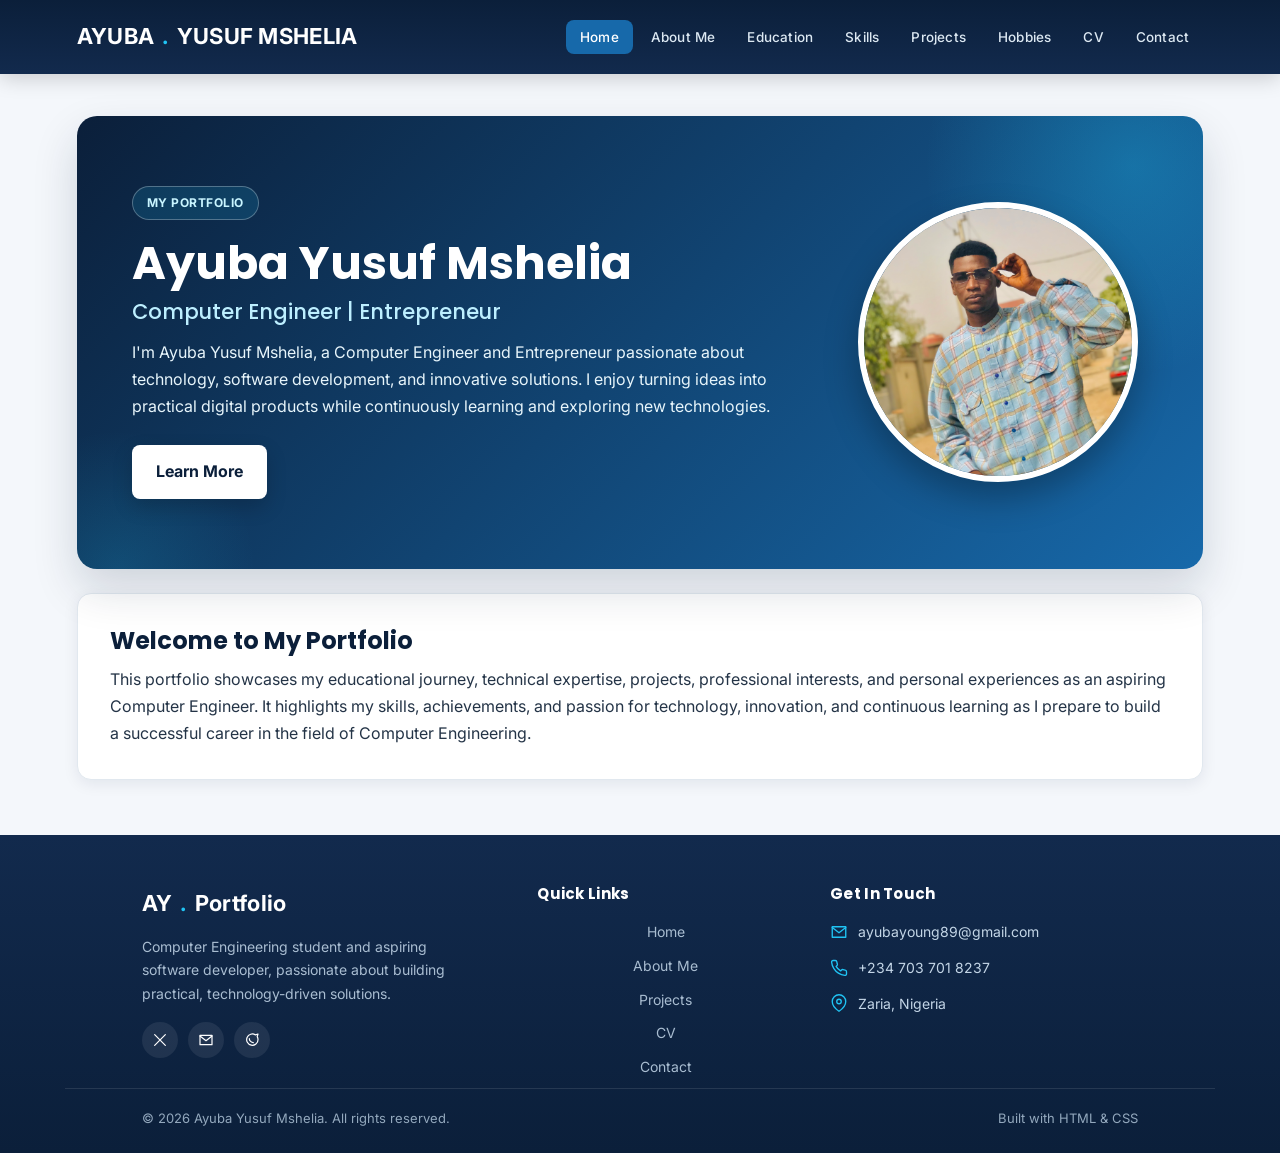
<file: index.html>
<!DOCTYPE html>
<html lang="en">
<head>
    <meta charset="UTF-8">
    <meta name="viewport" content="width=device-width, initial-scale=1.0">
    <meta name="description" content="Personal portfolio of Ayuba Yusuf Mshelia, future Computer Engineer.">
    <title>Home | Ayuba Yusuf Mshelia</title>

    <link rel="preconnect" href="https://fonts.googleapis.com">
    <link rel="preconnect" href="https://fonts.gstatic.com" crossorigin>
    <link href="https://fonts.googleapis.com/css2?family=Inter:wght@400;500;600;700&family=Poppins:wght@600;700&display=swap" rel="stylesheet">

    <link rel="stylesheet" href="assets/css/style.css">

    <script type="application/ld+json">
    {
        "@context": "https://schema.org",
        "@type": "Person",
        "name": "Ayuba Yusuf Mshelia",
        "jobTitle": "Future Computer Engineer"
    }
    </script>
</head>
<body>

    <a class="skip-link" href="#main-content">Skip to content</a>

    <!-- Navigation Bar -->
    <header>
        <nav>
            <div class="logo">AYUBA<span>.</span> YUSUF MSHELIA</div>

            <button class="nav-toggle" aria-label="Toggle navigation menu" aria-expanded="false" aria-controls="primary-navigation">
                <span class="bar"></span>
                <span class="bar"></span>
                <span class="bar"></span>
            </button>

            <ul class="nav-links" id="primary-navigation">
                    <li><a href="index.html" class="active" aria-current="page">Home</a></li>
                    <li><a href="about.html">About Me</a></li>
                    <li><a href="education.html">Education</a></li>
                    <li><a href="skills.html">Skills</a></li>
                    <li><a href="projects.html">Projects</a></li>
                    <li><a href="hobbies.html">Hobbies</a></li>
                    <li><a href="cv.html">CV</a></li>
                    <li><a href="contact.html">Contact</a></li>
            </ul>
        </nav>
    </header>

    <main id="main-content">

        <section class="hero">
            <div class="hero-content">
                <div class="hero-text">
                    <span class="badge">MY PORTFOLIO</span>
                    <h1>Ayuba Yusuf Mshelia</h1>
                    <h2>Computer Engineer | Entrepreneur</h2>
                    <p>I'm Ayuba Yusuf Mshelia, a Computer Engineer and Entrepreneur passionate about
                       technology, software development, and innovative solutions. I enjoy turning ideas
                       into practical digital products while continuously learning and exploring new
                       technologies.</p>
                    <a class="btn" href="about.html">Learn More</a>
                </div>
                <div class="hero-image">
                    <img src="assets/images/ay.jpeg" alt="Ayuba Yusuf Mshelia">
                </div>
            </div>
        </section>

        <section class="section">
            <h2>Welcome to My Portfolio</h2>
            <p>This portfolio showcases my educational journey, technical expertise, projects,
               professional interests, and personal experiences as an aspiring Computer Engineer.
               It highlights my skills, achievements, and passion for technology, innovation, and
               continuous learning as I prepare to build a successful career in the field of
               Computer Engineering.</p>
        </section>

    </main>

    <!-- Footer -->
    <footer>
        <div class="footer-inner">

            <div class="footer-brand">
                <div class="logo">AY<span>.</span> Portfolio</div>
                <p>Computer Engineering student and aspiring software developer, passionate about
                   building practical, technology-driven solutions.</p>

                <div class="footer-social">
                    <a href="https://twitter.com/Max__eth" target="_blank" rel="noopener" aria-label="X (Twitter)">
                        <svg viewBox="0 0 24 24" fill="none" stroke-width="1.8" stroke-linecap="round" stroke-linejoin="round"><path d="M4 4l16 16M20 4L4 20"/></svg>
                    </a>
                    <a href="mailto:ayubayoung89@gmail.com" aria-label="Email">
                        <svg viewBox="0 0 24 24" fill="none" stroke-width="1.8" stroke-linecap="round" stroke-linejoin="round"><path d="M3 5h18v14H3z"/><path d="M3 6l9 7 9-7"/></svg>
                    </a>
                    <a href="https://wa.me/2347037018237" target="_blank" rel="noopener" aria-label="WhatsApp">
                        <svg viewBox="0 0 24 24" fill="none" stroke-width="1.8" stroke-linecap="round" stroke-linejoin="round"><path d="M21 11.5a8.5 8.5 0 1 1-3.8-7.1L21 3l-1.2 3.9a8.46 8.46 0 0 1 1.2 4.6z"/><path d="M8 10c0 3 3 6 6 6"/></svg>
                    </a>
                </div>
            </div>

            <div class="footer-col">
                <h3>Quick Links</h3>
                <nav class="footer-links" aria-label="Footer">
                    <a href="index.html">Home</a>
                    <a href="about.html">About Me</a>
                    <a href="projects.html">Projects</a>
                    <a href="cv.html">CV</a>
                    <a href="contact.html">Contact</a>
                </nav>
            </div>

            <div class="footer-col">
                <h3>Get In Touch</h3>
                <ul class="footer-contact">
                    <li>
                        <svg viewBox="0 0 24 24" fill="none" stroke-width="1.8" stroke-linecap="round" stroke-linejoin="round"><path d="M3 5h18v14H3z"/><path d="M3 6l9 7 9-7"/></svg>
                        <a href="mailto:ayubayoung89@gmail.com">ayubayoung89@gmail.com</a>
                    </li>
                    <li>
                        <svg viewBox="0 0 24 24" fill="none" stroke-width="1.8" stroke-linecap="round" stroke-linejoin="round"><path d="M22 16.92v3a2 2 0 0 1-2.18 2 19.79 19.79 0 0 1-8.63-3.07 19.5 19.5 0 0 1-6-6 19.79 19.79 0 0 1-3.07-8.67A2 2 0 0 1 4.11 2h3a2 2 0 0 1 2 1.72c.13.96.36 1.9.7 2.81a2 2 0 0 1-.45 2.11L8.09 9.91a16 16 0 0 0 6 6l1.27-1.27a2 2 0 0 1 2.11-.45c.91.34 1.85.57 2.81.7A2 2 0 0 1 22 16.92z"/></svg>
                        <a href="tel:+2347037018237">+234 703 701 8237</a>
                    </li>
                    <li>
                        <svg viewBox="0 0 24 24" fill="none" stroke-width="1.8" stroke-linecap="round" stroke-linejoin="round"><path d="M21 10c0 7-9 13-9 13s-9-6-9-13a9 9 0 0 1 18 0z"/><circle cx="12" cy="10" r="3"/></svg>
                        <span>Zaria, Nigeria</span>
                    </li>
                </ul>
            </div>

        </div>

        <div class="footer-bottom">
            <p>&copy; 2026 Ayuba Yusuf Mshelia. All rights reserved.</p>
            <p>Built with HTML &amp; CSS</p>
        </div>
    </footer>

    <script src="assets/js/main.js"></script>
</body>
</html>
</file>
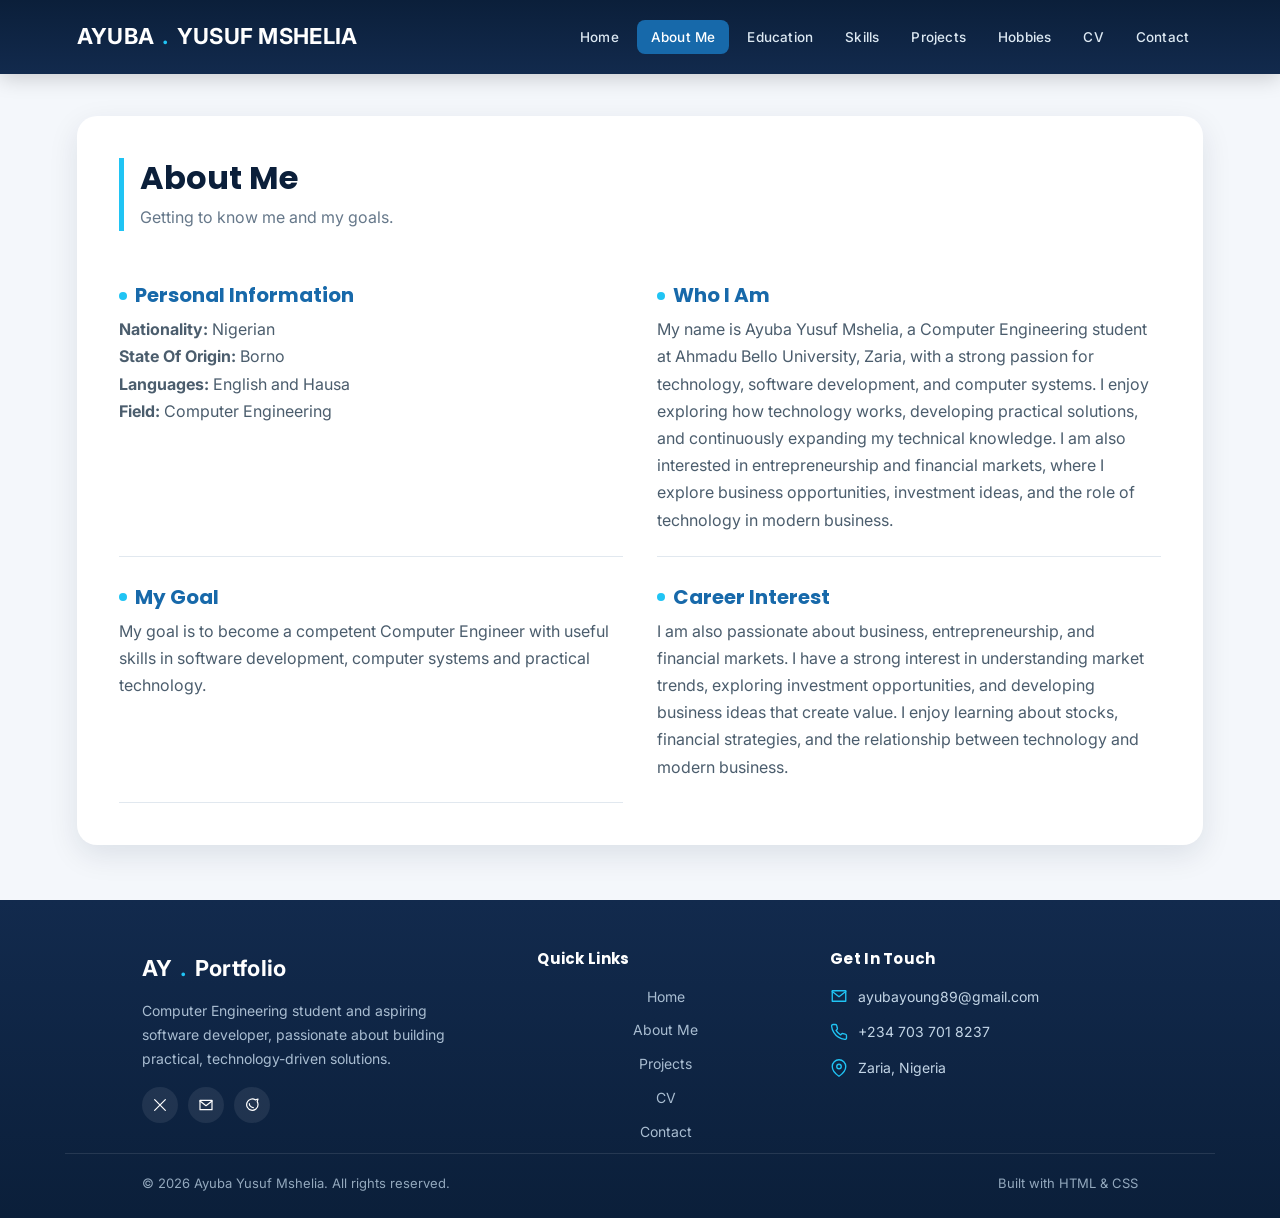
<file: about.html>
<!DOCTYPE html>
<html lang="en">
<head>
    <meta charset="UTF-8">
    <meta name="viewport" content="width=device-width, initial-scale=1.0">
    <meta name="description" content="Personal portfolio of Ayuba Yusuf Mshelia, future Computer Engineer.">
    <title>About Me | Ayuba Yusuf Mshelia</title>

    <link rel="preconnect" href="https://fonts.googleapis.com">
    <link rel="preconnect" href="https://fonts.gstatic.com" crossorigin>
    <link href="https://fonts.googleapis.com/css2?family=Inter:wght@400;500;600;700&family=Poppins:wght@600;700&display=swap" rel="stylesheet">

    <link rel="stylesheet" href="assets/css/style.css">

    <script type="application/ld+json">
    {
        "@context": "https://schema.org",
        "@type": "Person",
        "name": "Ayuba Yusuf Mshelia",
        "jobTitle": "Future Computer Engineer"
    }
    </script>
</head>
<body>

    <a class="skip-link" href="#main-content">Skip to content</a>

    <!-- Navigation Bar -->
    <header>
        <nav>
             <div class="logo">AYUBA<span>.</span> YUSUF MSHELIA</div>

            <button class="nav-toggle" aria-label="Toggle navigation menu" aria-expanded="false" aria-controls="primary-navigation">
                <span class="bar"></span>
                <span class="bar"></span>
                <span class="bar"></span>
            </button>

            <ul class="nav-links" id="primary-navigation">
                    <li><a href="index.html">Home</a></li>
                    <li><a href="about.html" class="active" aria-current="page">About Me</a></li>
                    <li><a href="education.html">Education</a></li>
                    <li><a href="skills.html">Skills</a></li>
                    <li><a href="projects.html">Projects</a></li>
                    <li><a href="hobbies.html">Hobbies</a></li>
                    <li><a href="cv.html">CV</a></li>
                    <li><a href="contact.html">Contact</a></li>
            </ul>
        </nav>
    </header>

    <main id="main-content">

        <section class="page">

            <div class="title">
                <h1>About Me</h1>
                <p>Getting to know me and my goals.</p>
            </div>

            <div class="grid">

                <div class="card">
                    <h2>Personal Information</h2>
                    <p>
                        <strong>Nationality:</strong> Nigerian
                        <br>
                        <strong>State Of Origin:</strong> Borno
                        <br>
                        <strong>Languages:</strong> English and Hausa
                        <br>
                        <strong>Field:</strong> Computer Engineering
                    </p>
                </div>

                <div class="card">
                    <h2>Who I Am</h2>
                    <p>My name is Ayuba Yusuf Mshelia, a Computer Engineering student at Ahmadu Bello
                       University, Zaria, with a strong passion for technology, software development,
                       and computer systems. I enjoy exploring how technology works, developing
                       practical solutions, and continuously expanding my technical knowledge. I am
                       also interested in entrepreneurship and financial markets, where I explore
                       business opportunities, investment ideas, and the role of technology in modern
                       business.</p>
                </div>

                <div class="card">
                    <h2>My Goal</h2>
                    <p>My goal is to become a competent Computer Engineer with useful skills in
                       software development, computer systems and practical technology.</p>
                </div>

                <div class="card">
                    <h2>Career Interest</h2>
                    <p>I am also passionate about business, entrepreneurship, and financial markets.
                       I have a strong interest in understanding market trends, exploring investment
                       opportunities, and developing business ideas that create value. I enjoy
                       learning about stocks, financial strategies, and the relationship between
                       technology and modern business.</p>
                </div>

            </div>

        </section>

    </main>

    <!-- Footer -->
    <footer>
        <div class="footer-inner">

            <div class="footer-brand">
                <div class="logo">AY<span>.</span> Portfolio</div>
                <p>Computer Engineering student and aspiring software developer, passionate about
                   building practical, technology-driven solutions.</p>

                <div class="footer-social">
                    <a href="https://twitter.com/Max__eth" target="_blank" rel="noopener" aria-label="X (Twitter)">
                        <svg viewBox="0 0 24 24" fill="none" stroke-width="1.8" stroke-linecap="round" stroke-linejoin="round"><path d="M4 4l16 16M20 4L4 20"/></svg>
                    </a>
                    <a href="mailto:ayubayoung89@gmail.com" aria-label="Email">
                        <svg viewBox="0 0 24 24" fill="none" stroke-width="1.8" stroke-linecap="round" stroke-linejoin="round"><path d="M3 5h18v14H3z"/><path d="M3 6l9 7 9-7"/></svg>
                    </a>
                    <a href="https://wa.me/2347037018237" target="_blank" rel="noopener" aria-label="WhatsApp">
                        <svg viewBox="0 0 24 24" fill="none" stroke-width="1.8" stroke-linecap="round" stroke-linejoin="round"><path d="M21 11.5a8.5 8.5 0 1 1-3.8-7.1L21 3l-1.2 3.9a8.46 8.46 0 0 1 1.2 4.6z"/><path d="M8 10c0 3 3 6 6 6"/></svg>
                    </a>
                </div>
            </div>

            <div class="footer-col">
                <h3>Quick Links</h3>
                <nav class="footer-links" aria-label="Footer">
                    <a href="index.html">Home</a>
                    <a href="about.html">About Me</a>
                    <a href="projects.html">Projects</a>
                    <a href="cv.html">CV</a>
                    <a href="contact.html">Contact</a>
                </nav>
            </div>

            <div class="footer-col">
                <h3>Get In Touch</h3>
                <ul class="footer-contact">
                    <li>
                        <svg viewBox="0 0 24 24" fill="none" stroke-width="1.8" stroke-linecap="round" stroke-linejoin="round"><path d="M3 5h18v14H3z"/><path d="M3 6l9 7 9-7"/></svg>
                        <a href="mailto:ayubayoung89@gmail.com">ayubayoung89@gmail.com</a>
                    </li>
                    <li>
                        <svg viewBox="0 0 24 24" fill="none" stroke-width="1.8" stroke-linecap="round" stroke-linejoin="round"><path d="M22 16.92v3a2 2 0 0 1-2.18 2 19.79 19.79 0 0 1-8.63-3.07 19.5 19.5 0 0 1-6-6 19.79 19.79 0 0 1-3.07-8.67A2 2 0 0 1 4.11 2h3a2 2 0 0 1 2 1.72c.13.96.36 1.9.7 2.81a2 2 0 0 1-.45 2.11L8.09 9.91a16 16 0 0 0 6 6l1.27-1.27a2 2 0 0 1 2.11-.45c.91.34 1.85.57 2.81.7A2 2 0 0 1 22 16.92z"/></svg>
                        <a href="tel:+2347037018237">+234 703 701 8237</a>
                    </li>
                    <li>
                        <svg viewBox="0 0 24 24" fill="none" stroke-width="1.8" stroke-linecap="round" stroke-linejoin="round"><path d="M21 10c0 7-9 13-9 13s-9-6-9-13a9 9 0 0 1 18 0z"/><circle cx="12" cy="10" r="3"/></svg>
                        <span>Zaria, Nigeria</span>
                    </li>
                </ul>
            </div>

        </div>

        <div class="footer-bottom">
            <p>&copy; 2026 Ayuba Yusuf Mshelia. All rights reserved.</p>
            <p>Built with HTML &amp; CSS</p>
        </div>
    </footer>

    <script src="assets/js/main.js"></script>
</body>
</html>
</file>
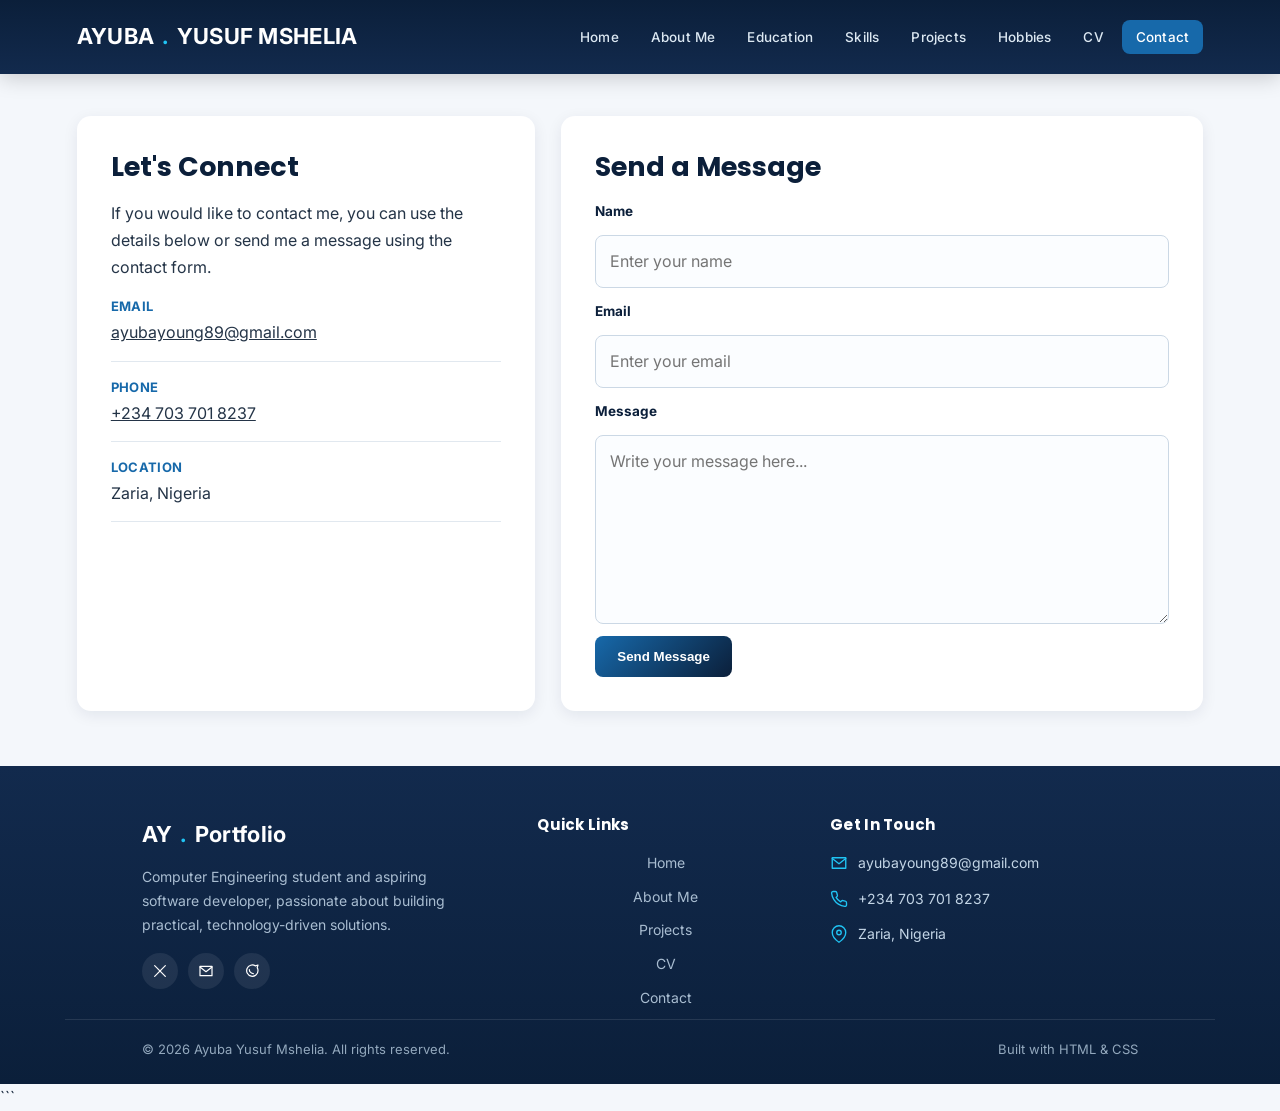
<file: contact.html>
<!DOCTYPE html>
<html lang="en">
<head>
    <meta charset="UTF-8">
    <meta name="viewport" content="width=device-width, initial-scale=1.0">

    <meta name="description"
          content="Personal portfolio of Ayuba Yusuf Mshelia, Future Computer Engineer.">

    <title>Contact Me | Ayuba Yusuf Mshelia</title>

    <!-- Google Fonts -->
    <link rel="preconnect" href="https://fonts.googleapis.com">
    <link rel="preconnect" href="https://fonts.gstatic.com" crossorigin>

    <link href="https://fonts.googleapis.com/css2?family=Inter:wght@400;500;600;700&family=Poppins:wght@600;700&display=swap"
          rel="stylesheet">

    <!-- Main CSS -->
    <link rel="stylesheet" href="assets/css/style.css">

    <!-- Structured Data -->
    <script type="application/ld+json">
    {
        "@context": "https://schema.org",
        "@type": "Person",
        "name": "Ayuba Yusuf Mshelia",
        "jobTitle": "Future Computer Engineer"
    }
    </script>
</head>

<body>

    <!-- Skip Link -->
    <a class="skip-link" href="#main-content">
        Skip to content
    </a>


    <!-- =========================
         NAVIGATION BAR
    ========================== -->

    <header>
        <nav>

            <div class="logo">
                AYUBA<span>.</span> YUSUF MSHELIA
            </div>

            <button
                class="nav-toggle"
                aria-label="Toggle navigation menu"
                aria-expanded="false"
                aria-controls="primary-navigation">

                <span class="bar"></span>
                <span class="bar"></span>
                <span class="bar"></span>

            </button>


            <ul class="nav-links" id="primary-navigation">

                <li>
                    <a href="index.html">
                        Home
                    </a>
                </li>

                <li>
                    <a href="about.html">
                        About Me
                    </a>
                </li>

                <li>
                    <a href="education.html">
                        Education
                    </a>
                </li>

                <li>
                    <a href="skills.html">
                        Skills
                    </a>
                </li>

                <li>
                    <a href="projects.html">
                        Projects
                    </a>
                </li>

                <li>
                    <a href="hobbies.html">
                        Hobbies
                    </a>
                </li>

                <li>
                    <a href="cv.html">
                        CV
                    </a>
                </li>

                <li>
                    <a href="contact.html"
                       class="active"
                       aria-current="page">
                        Contact
                    </a>
                </li>

            </ul>

        </nav>
    </header>



    <!-- =========================
         MAIN CONTENT
    ========================== -->

    <main id="main-content">

        <section class="contact-grid">


            <!-- =========================
                 CONTACT INFORMATION
            ========================== -->

            <div class="contact-info">

                <h1>
                    Let's Connect
                </h1>

                <p>
                    If you would like to contact me, you can use
                    the details below or send me a message using
                    the contact form.
                </p>


                <!-- Email -->

                <div class="info">

                    <strong>
                        Email
                    </strong>

                    <a href="mailto:ayubayoung89@gmail.com">
                        ayubayoung89@gmail.com
                    </a>

                </div>


                <!-- Phone -->

                <div class="info">

                    <strong>
                        Phone
                    </strong>

                    <a href="tel:+2347037018237">
                        +234 703 701 8237
                    </a>

                </div>


                <!-- Location -->

                <div class="info">

                    <strong>
                        Location
                    </strong>

                    Zaria, Nigeria

                </div>

            </div>



            <!-- =========================
                 CONTACT FORM
            ========================== -->

            <div class="contact-form">

                <h1>
                    Send a Message
                </h1>


                <!--
                    FORMspree FORM

                    Replace YOUR_FORM_ID with the ID
                    provided by Formspree.

                    Example:

                    https://formspree.io/f/xabcdefg

                -->

                <form action="https://formsubmit.co/ayubayoung89@gmail.com" method="POST">


                    <!-- Name -->

                    <label for="name">
                        Name
                    </label>

                    <input
                        id="name"
                        name="name"
                        type="text"
                        placeholder="Enter your name"
                        required>



                    <!-- Email -->

                    <label for="email">
                        Email
                    </label>

                    <input
                        id="email"
                        name="email"
                        type="email"
                        placeholder="Enter your email"
                        required>



                    <!-- Message -->

                    <label for="message">
                        Message
                    </label>

                    <textarea
                        id="message"
                        name="message"
                        rows="6"
                        placeholder="Write your message here..."
                        required></textarea>



                    <!-- Submit Button -->

                    <button type="submit">
                        Send Message
                    </button>

                </form>

            </div>

        </section>

    </main>



    <!-- =========================
         FOOTER
    ========================== -->

    <footer>

        <div class="footer-inner">


            <!-- Footer Brand -->

            <div class="footer-brand">

                <div class="logo">
                    AY<span>.</span> Portfolio
                </div>

                <p>
                    Computer Engineering student and aspiring
                    software developer, passionate about building
                    practical, technology-driven solutions.
                </p>


                <!-- Social Media -->

                <div class="footer-social">


                    <!-- X / Twitter -->

                    <a
                        href="https://twitter.com/Max__eth"
                        target="_blank"
                        rel="noopener"
                        aria-label="X (Twitter)">

                        <svg
                            viewBox="0 0 24 24"
                            fill="none"
                            stroke-width="1.8"
                            stroke-linecap="round"
                            stroke-linejoin="round">

                            <path d="M4 4l16 16"/>
                            <path d="M20 4L4 20"/>

                        </svg>

                    </a>



                    <!-- Email -->

                    <a
                        href="mailto:ayubayoung89@gmail.com"
                        aria-label="Email">

                        <svg
                            viewBox="0 0 24 24"
                            fill="none"
                            stroke-width="1.8"
                            stroke-linecap="round"
                            stroke-linejoin="round">

                            <path d="M3 5h18v14H3z"/>
                            <path d="M3 6l9 7 9-7"/>

                        </svg>

                    </a>



                    <!-- WhatsApp -->

                    <a
                        href="https://wa.me/2347037018237"
                        target="_blank"
                        rel="noopener"
                        aria-label="WhatsApp">

                        <svg
                            viewBox="0 0 24 24"
                            fill="none"
                            stroke-width="1.8"
                            stroke-linecap="round"
                            stroke-linejoin="round">

                            <path d="M21 11.5a8.5 8.5 0 1 1-3.8-7.1L21 3l-1.2 3.9a8.46 8.46 0 0 1 1.2 4.6z"/>

                            <path d="M8 10c0 3 3 6 6 6"/>

                        </svg>

                    </a>

                </div>

            </div>



            <!-- Quick Links -->

            <div class="footer-col">

                <h3>
                    Quick Links
                </h3>

                <nav
                    class="footer-links"
                    aria-label="Footer">

                    <a href="index.html">
                        Home
                    </a>

                    <a href="about.html">
                        About Me
                    </a>

                    <a href="projects.html">
                        Projects
                    </a>

                    <a href="cv.html">
                        CV
                    </a>

                    <a href="contact.html">
                        Contact
                    </a>

                </nav>

            </div>



            <!-- Get In Touch -->

            <div class="footer-col">

                <h3>
                    Get In Touch
                </h3>

                <ul class="footer-contact">


                    <!-- Email -->

                    <li>

                        <svg
                            viewBox="0 0 24 24"
                            fill="none"
                            stroke-width="1.8"
                            stroke-linecap="round"
                            stroke-linejoin="round">

                            <path d="M3 5h18v14H3z"/>
                            <path d="M3 6l9 7 9-7"/>

                        </svg>

                        <a href="mailto:ayubayoung89@gmail.com">
                            ayubayoung89@gmail.com
                        </a>

                    </li>



                    <!-- Phone -->

                    <li>

                        <svg
                            viewBox="0 0 24 24"
                            fill="none"
                            stroke-width="1.8"
                            stroke-linecap="round"
                            stroke-linejoin="round">

                            <path d="M22 16.92v3a2 2 0 0 1-2.18 2 19.79 19.79 0 0 1-8.63-3.07 19.5 19.5 0 0 1-6-6 19.79 19.79 0 0 1-3.07-8.67A2 2 0 0 1 4.11 2h3a2 2 0 0 1 2 1.72c.13.96.36 1.9.7 2.81a2 2 0 0 1-.45 2.11L8.09 9.91a16 16 0 0 0 6 6l1.27-1.27a2 2 0 0 1 2.11-.45c.91.34 1.85.57 2.81.7A2 2 0 0 1 22 16.92z"/>

                        </svg>

                        <a href="tel:+2347037018237">
                            +234 703 701 8237
                        </a>

                    </li>



                    <!-- Location -->

                    <li>

                        <svg
                            viewBox="0 0 24 24"
                            fill="none"
                            stroke-width="1.8"
                            stroke-linecap="round"
                            stroke-linejoin="round">

                            <path d="M21 10c0 7-9 13-9 13s-9-6-9-13a9 9 0 0 1 18 0z"/>

                            <circle
                                cx="12"
                                cy="10"
                                r="3"/>

                        </svg>

                        <span>
                            Zaria, Nigeria
                        </span>

                    </li>

                </ul>

            </div>

        </div>



        <!-- Footer Bottom -->

        <div class="footer-bottom">

            <p>
                &copy; 2026 Ayuba Yusuf Mshelia.
                All rights reserved.
            </p>

            <p>
                Built with HTML &amp; CSS
            </p>

        </div>

    </footer>



    <!-- JavaScript -->

    <script src="assets/js/main.js"></script>

</body>
</html>
```
</file>
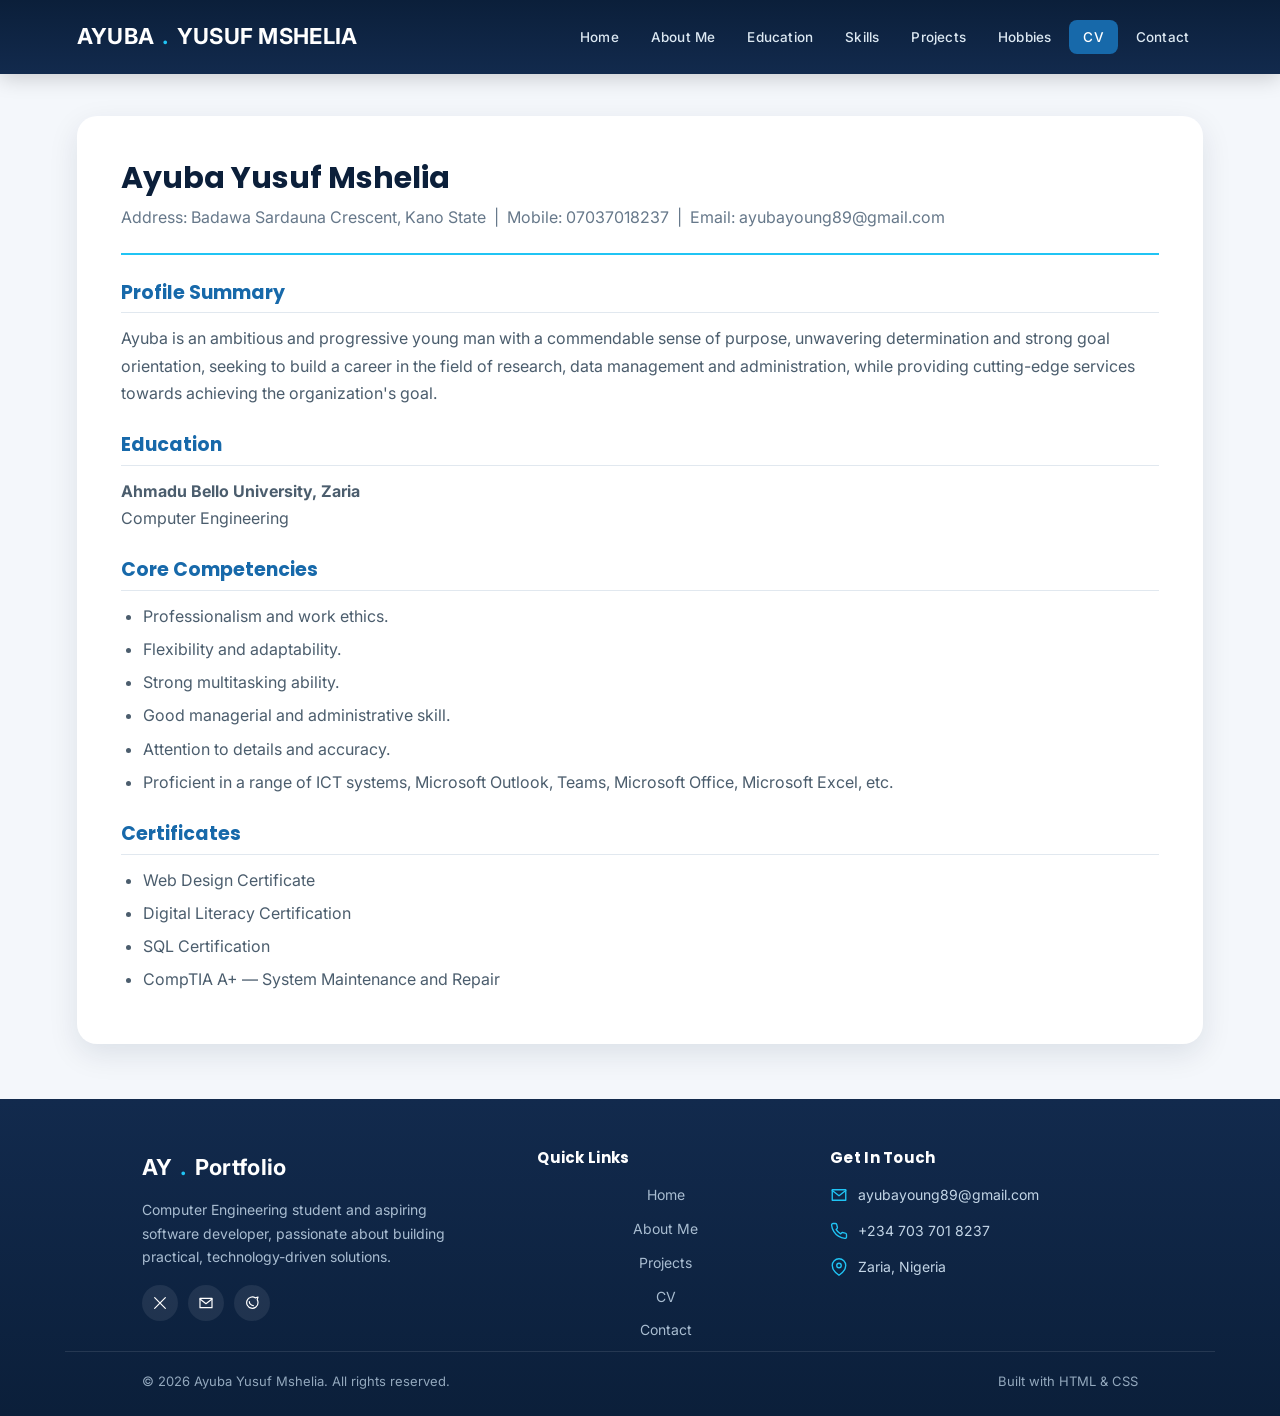
<file: cv.html>
<!DOCTYPE html>
<html lang="en">
<head>
    <meta charset="UTF-8">
    <meta name="viewport" content="width=device-width, initial-scale=1.0">
    <meta name="description" content="Personal portfolio of Ayuba Yusuf Mshelia, future Computer Engineer.">
    <title>Curriculum Vitae | Ayuba Yusuf Mshelia</title>

    <link rel="preconnect" href="https://fonts.googleapis.com">
    <link rel="preconnect" href="https://fonts.gstatic.com" crossorigin>
    <link href="https://fonts.googleapis.com/css2?family=Inter:wght@400;500;600;700&family=Poppins:wght@600;700&display=swap" rel="stylesheet">

    <link rel="stylesheet" href="assets/css/style.css">

    <script type="application/ld+json">
    {
        "@context": "https://schema.org",
        "@type": "Person",
        "name": "Ayuba Yusuf Mshelia",
        "jobTitle": "Future Computer Engineer"
    }
    </script>
</head>
<body>

    <a class="skip-link" href="#main-content">Skip to content</a>

    <!-- Navigation Bar -->
    <header>
        <nav>
             <div class="logo">AYUBA<span>.</span> YUSUF MSHELIA</div>

            <button class="nav-toggle" aria-label="Toggle navigation menu" aria-expanded="false" aria-controls="primary-navigation">
                <span class="bar"></span>
                <span class="bar"></span>
                <span class="bar"></span>
            </button>

            <ul class="nav-links" id="primary-navigation">
                    <li><a href="index.html">Home</a></li>
                    <li><a href="about.html">About Me</a></li>
                    <li><a href="education.html">Education</a></li>
                    <li><a href="skills.html">Skills</a></li>
                    <li><a href="projects.html">Projects</a></li>
                    <li><a href="hobbies.html">Hobbies</a></li>
                    <li><a href="cv.html" class="active" aria-current="page">CV</a></li>
                    <li><a href="contact.html">Contact</a></li>
            </ul>
        </nav>
    </header>

    <main id="main-content">

        <section class="cv">

            <div class="cv-head">
                <h1>Ayuba Yusuf Mshelia</h1>
                <p>Address: Badawa Sardauna Crescent, Kano State &nbsp;|&nbsp;
                   Mobile: 07037018237 &nbsp;|&nbsp; Email: ayubayoung89@gmail.com</p>
            </div>

            <h2>Profile Summary</h2>
            <p>Ayuba is an ambitious and progressive young man with a commendable sense of purpose,
               unwavering determination and strong goal orientation, seeking to build a career in
               the field of research, data management and administration, while providing
               cutting-edge services towards achieving the organization's goal.</p>

            <h2>Education</h2>
            <p>
                <strong>Ahmadu Bello University, Zaria</strong>
                <br>
                Computer Engineering
            </p>

            <h2>Core Competencies</h2>
            <ul>
                <li>Professionalism and work ethics.</li>
                <li>Flexibility and adaptability.</li>
                <li>Strong multitasking ability.</li>
                <li>Good managerial and administrative skill.</li>
                <li>Attention to details and accuracy.</li>
                <li>Proficient in a range of ICT systems, Microsoft Outlook, Teams, Microsoft Office,
                    Microsoft Excel, etc.</li>
            </ul>

            <h2>Certificates</h2>
            <ul>
                <li>Web Design Certificate</li>
                <li>Digital Literacy Certification</li>
                <li>SQL Certification</li>
                <li>CompTIA A+ — System Maintenance and Repair</li>
            </ul>

        </section>

    </main>

    <!-- Footer -->
    <footer>
        <div class="footer-inner">

            <div class="footer-brand">
                <div class="logo">AY<span>.</span> Portfolio</div>
                <p>Computer Engineering student and aspiring software developer, passionate about
                   building practical, technology-driven solutions.</p>

                <div class="footer-social">
                    <a href="https://twitter.com/Max__eth" target="_blank" rel="noopener" aria-label="X (Twitter)">
                        <svg viewBox="0 0 24 24" fill="none" stroke-width="1.8" stroke-linecap="round" stroke-linejoin="round"><path d="M4 4l16 16M20 4L4 20"/></svg>
                    </a>
                    <a href="mailto:ayubayoung89@gmail.com" aria-label="Email">
                        <svg viewBox="0 0 24 24" fill="none" stroke-width="1.8" stroke-linecap="round" stroke-linejoin="round"><path d="M3 5h18v14H3z"/><path d="M3 6l9 7 9-7"/></svg>
                    </a>
                    <a href="https://wa.me/2347037018237" target="_blank" rel="noopener" aria-label="WhatsApp">
                        <svg viewBox="0 0 24 24" fill="none" stroke-width="1.8" stroke-linecap="round" stroke-linejoin="round"><path d="M21 11.5a8.5 8.5 0 1 1-3.8-7.1L21 3l-1.2 3.9a8.46 8.46 0 0 1 1.2 4.6z"/><path d="M8 10c0 3 3 6 6 6"/></svg>
                    </a>
                </div>
            </div>

            <div class="footer-col">
                <h3>Quick Links</h3>
                <nav class="footer-links" aria-label="Footer">
                    <a href="index.html">Home</a>
                    <a href="about.html">About Me</a>
                    <a href="projects.html">Projects</a>
                    <a href="cv.html">CV</a>
                    <a href="contact.html">Contact</a>
                </nav>
            </div>

            <div class="footer-col">
                <h3>Get In Touch</h3>
                <ul class="footer-contact">
                    <li>
                        <svg viewBox="0 0 24 24" fill="none" stroke-width="1.8" stroke-linecap="round" stroke-linejoin="round"><path d="M3 5h18v14H3z"/><path d="M3 6l9 7 9-7"/></svg>
                        <a href="mailto:ayubayoung89@gmail.com">ayubayoung89@gmail.com</a>
                    </li>
                    <li>
                        <svg viewBox="0 0 24 24" fill="none" stroke-width="1.8" stroke-linecap="round" stroke-linejoin="round"><path d="M22 16.92v3a2 2 0 0 1-2.18 2 19.79 19.79 0 0 1-8.63-3.07 19.5 19.5 0 0 1-6-6 19.79 19.79 0 0 1-3.07-8.67A2 2 0 0 1 4.11 2h3a2 2 0 0 1 2 1.72c.13.96.36 1.9.7 2.81a2 2 0 0 1-.45 2.11L8.09 9.91a16 16 0 0 0 6 6l1.27-1.27a2 2 0 0 1 2.11-.45c.91.34 1.85.57 2.81.7A2 2 0 0 1 22 16.92z"/></svg>
                        <a href="tel:+2347037018237">+234 703 701 8237</a>
                    </li>
                    <li>
                        <svg viewBox="0 0 24 24" fill="none" stroke-width="1.8" stroke-linecap="round" stroke-linejoin="round"><path d="M21 10c0 7-9 13-9 13s-9-6-9-13a9 9 0 0 1 18 0z"/><circle cx="12" cy="10" r="3"/></svg>
                        <span>Zaria, Nigeria</span>
                    </li>
                </ul>
            </div>

        </div>

        <div class="footer-bottom">
            <p>&copy; 2026 Ayuba Yusuf Mshelia. All rights reserved.</p>
            <p>Built with HTML &amp; CSS</p>
        </div>
    </footer>

    <script src="assets/js/main.js"></script>
</body>
</html>
</file>
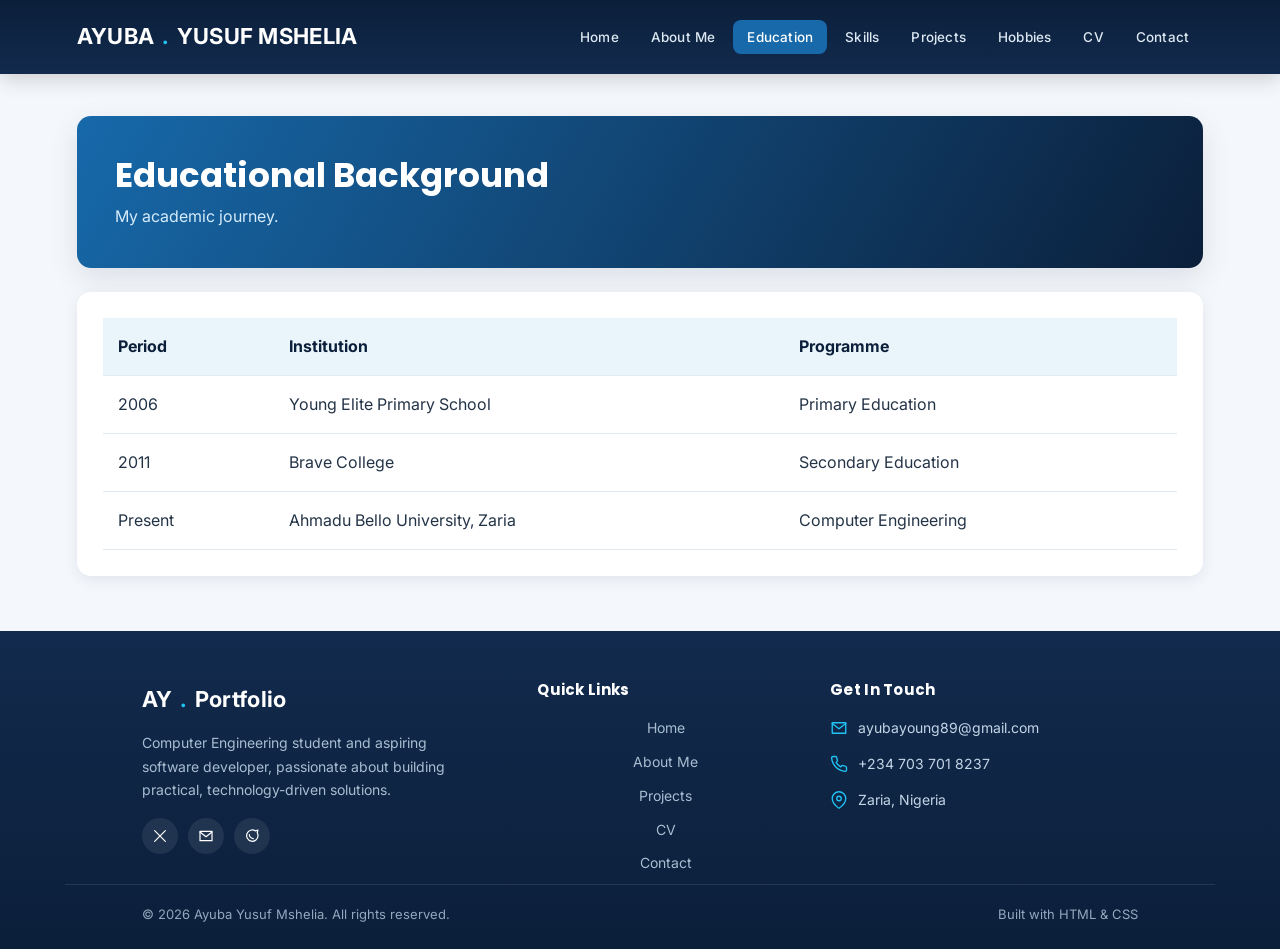
<file: education.html>
<!DOCTYPE html>
<html lang="en">
<head>
    <meta charset="UTF-8">
    <meta name="viewport" content="width=device-width, initial-scale=1.0">
    <meta name="description" content="Personal portfolio of Ayuba Yusuf Mshelia, future Computer Engineer.">
    <title>Educational Background | Ayuba Yusuf Mshelia</title>

    <link rel="preconnect" href="https://fonts.googleapis.com">
    <link rel="preconnect" href="https://fonts.gstatic.com" crossorigin>
    <link href="https://fonts.googleapis.com/css2?family=Inter:wght@400;500;600;700&family=Poppins:wght@600;700&display=swap" rel="stylesheet">

    <link rel="stylesheet" href="assets/css/style.css">

    <script type="application/ld+json">
    {
        "@context": "https://schema.org",
        "@type": "Person",
        "name": "Ayuba Yusuf Mshelia",
        "jobTitle": "Future Computer Engineer"
    }
    </script>
</head>
<body>

    <a class="skip-link" href="#main-content">Skip to content</a>

    <!-- Navigation Bar -->
    <header>
        <nav>
             <div class="logo">AYUBA<span>.</span> YUSUF MSHELIA</div>

            <button class="nav-toggle" aria-label="Toggle navigation menu" aria-expanded="false" aria-controls="primary-navigation">
                <span class="bar"></span>
                <span class="bar"></span>
                <span class="bar"></span>
            </button>

            <ul class="nav-links" id="primary-navigation">
                    <li><a href="index.html">Home</a></li>
                    <li><a href="about.html">About Me</a></li>
                    <li><a href="education.html" class="active" aria-current="page">Education</a></li>
                    <li><a href="skills.html">Skills</a></li>
                    <li><a href="projects.html">Projects</a></li>
                    <li><a href="hobbies.html">Hobbies</a></li>
                    <li><a href="cv.html">CV</a></li>
                    <li><a href="contact.html">Contact</a></li>
            </ul>
        </nav>
    </header>

    <main id="main-content">

        <section class="page-title">
            <h1>Educational Background</h1>
            <p>My academic journey.</p>
        </section>

        <section class="table-box">
            <table>
                <tr>
                    <th>Period</th>
                    <th>Institution</th>
                    <th> Programme</th>
                </tr>
                <tr>
                    <td>2006</td>
                    <td>Young Elite Primary School</td>
                    <td>Primary Education</td>
                </tr>
                <tr>
                    <td>2011</td>
                    <td>Brave College</td>
                    <td>Secondary Education</td>
                </tr>
                <tr>
                    <td>Present</td>
                    <td>Ahmadu Bello University, Zaria</td>
                    <td>Computer Engineering</td>
                </tr>
            </table>
        </section>

    </main>

    <!-- Footer -->
    <footer>
        <div class="footer-inner">

            <div class="footer-brand">
                <div class="logo">AY<span>.</span> Portfolio</div>
                <p>Computer Engineering student and aspiring software developer, passionate about
                   building practical, technology-driven solutions.</p>

                <div class="footer-social">
                    <a href="https://twitter.com/Max__eth" target="_blank" rel="noopener" aria-label="X (Twitter)">
                        <svg viewBox="0 0 24 24" fill="none" stroke-width="1.8" stroke-linecap="round" stroke-linejoin="round"><path d="M4 4l16 16M20 4L4 20"/></svg>
                    </a>
                    <a href="mailto:ayubayoung89@gmail.com" aria-label="Email">
                        <svg viewBox="0 0 24 24" fill="none" stroke-width="1.8" stroke-linecap="round" stroke-linejoin="round"><path d="M3 5h18v14H3z"/><path d="M3 6l9 7 9-7"/></svg>
                    </a>
                    <a href="https://wa.me/2347037018237" target="_blank" rel="noopener" aria-label="WhatsApp">
                        <svg viewBox="0 0 24 24" fill="none" stroke-width="1.8" stroke-linecap="round" stroke-linejoin="round"><path d="M21 11.5a8.5 8.5 0 1 1-3.8-7.1L21 3l-1.2 3.9a8.46 8.46 0 0 1 1.2 4.6z"/><path d="M8 10c0 3 3 6 6 6"/></svg>
                    </a>
                </div>
            </div>

            <div class="footer-col">
                <h3>Quick Links</h3>
                <nav class="footer-links" aria-label="Footer">
                    <a href="index.html">Home</a>
                    <a href="about.html">About Me</a>
                    <a href="projects.html">Projects</a>
                    <a href="cv.html">CV</a>
                    <a href="contact.html">Contact</a>
                </nav>
            </div>

            <div class="footer-col">
                <h3>Get In Touch</h3>
                <ul class="footer-contact">
                    <li>
                        <svg viewBox="0 0 24 24" fill="none" stroke-width="1.8" stroke-linecap="round" stroke-linejoin="round"><path d="M3 5h18v14H3z"/><path d="M3 6l9 7 9-7"/></svg>
                        <a href="mailto:ayubayoung89@gmail.com">ayubayoung89@gmail.com</a>
                    </li>
                    <li>
                        <svg viewBox="0 0 24 24" fill="none" stroke-width="1.8" stroke-linecap="round" stroke-linejoin="round"><path d="M22 16.92v3a2 2 0 0 1-2.18 2 19.79 19.79 0 0 1-8.63-3.07 19.5 19.5 0 0 1-6-6 19.79 19.79 0 0 1-3.07-8.67A2 2 0 0 1 4.11 2h3a2 2 0 0 1 2 1.72c.13.96.36 1.9.7 2.81a2 2 0 0 1-.45 2.11L8.09 9.91a16 16 0 0 0 6 6l1.27-1.27a2 2 0 0 1 2.11-.45c.91.34 1.85.57 2.81.7A2 2 0 0 1 22 16.92z"/></svg>
                        <a href="tel:+2347037018237">+234 703 701 8237</a>
                    </li>
                    <li>
                        <svg viewBox="0 0 24 24" fill="none" stroke-width="1.8" stroke-linecap="round" stroke-linejoin="round"><path d="M21 10c0 7-9 13-9 13s-9-6-9-13a9 9 0 0 1 18 0z"/><circle cx="12" cy="10" r="3"/></svg>
                        <span>Zaria, Nigeria</span>
                    </li>
                </ul>
            </div>

        </div>

        <div class="footer-bottom">
            <p>&copy; 2026 Ayuba Yusuf Mshelia. All rights reserved.</p>
            <p>Built with HTML &amp; CSS</p>
        </div>
    </footer>

    <script src="assets/js/main.js"></script>
</body>
</html>
</file>
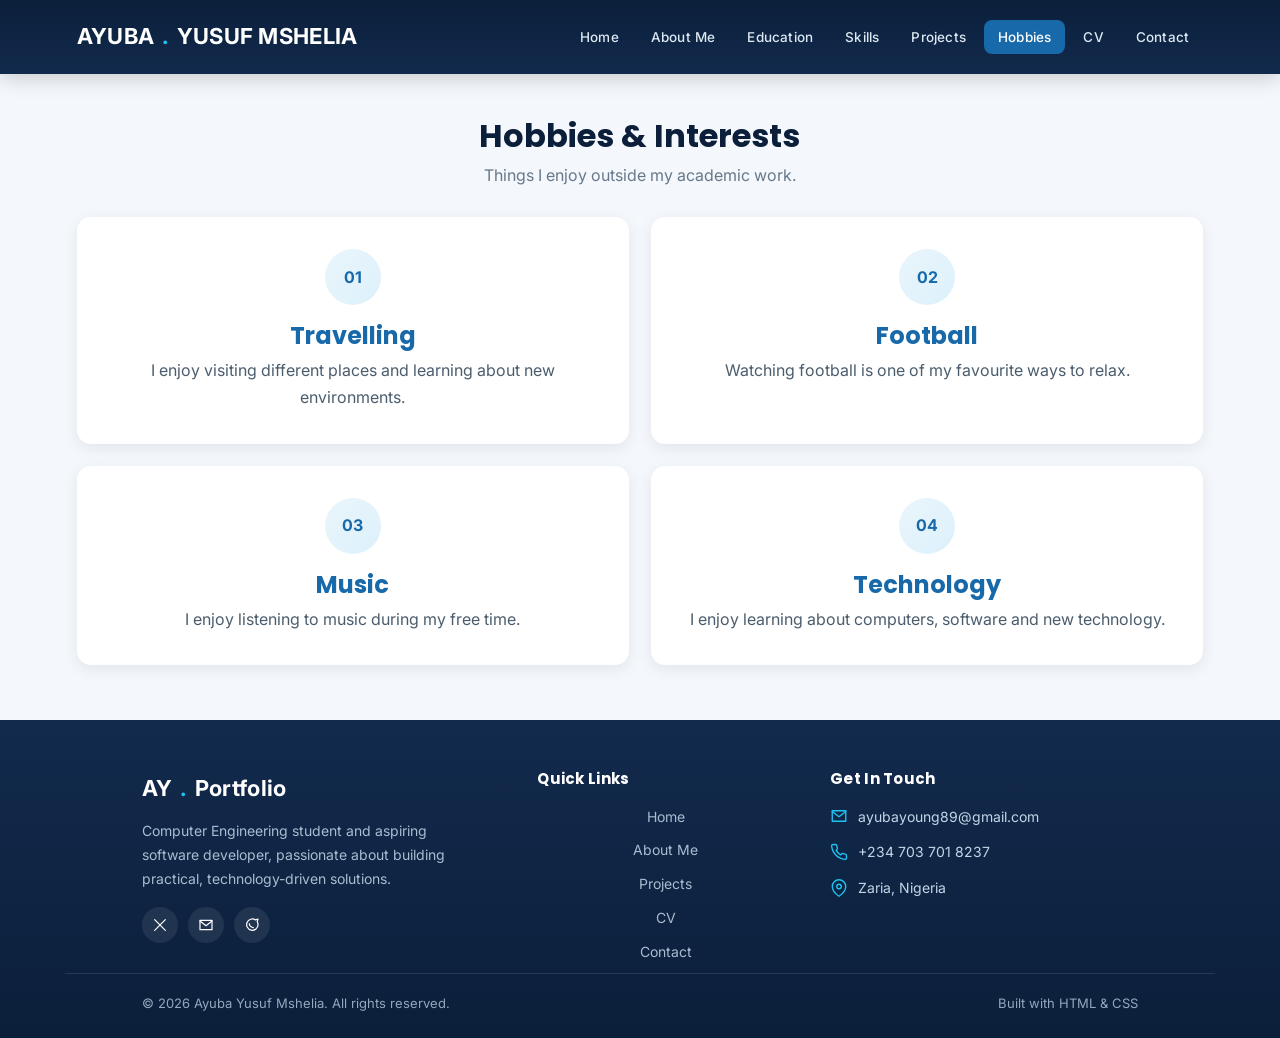
<file: hobbies.html>
<!DOCTYPE html>
<html lang="en">
<head>
    <meta charset="UTF-8">
    <meta name="viewport" content="width=device-width, initial-scale=1.0">
    <meta name="description" content="Personal portfolio of Ayuba Yusuf Mshelia, future Computer Engineer.">
    <title>Hobbies and Interests | Ayuba Yusuf Mshelia</title>

    <link rel="preconnect" href="https://fonts.googleapis.com">
    <link rel="preconnect" href="https://fonts.gstatic.com" crossorigin>
    <link href="https://fonts.googleapis.com/css2?family=Inter:wght@400;500;600;700&family=Poppins:wght@600;700&display=swap" rel="stylesheet">

    <link rel="stylesheet" href="assets/css/style.css">

    <script type="application/ld+json">
    {
        "@context": "https://schema.org",
        "@type": "Person",
        "name": "Ayuba Yusuf Mshelia",
        "jobTitle": "Future Computer Engineer"
    }
    </script>
</head>
<body>

    <a class="skip-link" href="#main-content">Skip to content</a>

    <!-- Navigation Bar -->
    <header>
        <nav>
             <div class="logo">AYUBA<span>.</span> YUSUF MSHELIA</div>

            <button class="nav-toggle" aria-label="Toggle navigation menu" aria-expanded="false" aria-controls="primary-navigation">
                <span class="bar"></span>
                <span class="bar"></span>
                <span class="bar"></span>
            </button>

            <ul class="nav-links" id="primary-navigation">
                    <li><a href="index.html">Home</a></li>
                    <li><a href="about.html">About Me</a></li>
                    <li><a href="education.html">Education</a></li>
                    <li><a href="skills.html">Skills</a></li>
                    <li><a href="projects.html">Projects</a></li>
                    <li><a href="hobbies.html" class="active" aria-current="page">Hobbies</a></li>
                    <li><a href="cv.html">CV</a></li>
                    <li><a href="contact.html">Contact</a></li>
            </ul>
        </nav>
    </header>

    <main id="main-content">

        <section class="title">
            <h1>Hobbies &amp; Interests</h1>
            <p>Things I enjoy outside my academic work.</p>
        </section>

        <section class="hobbies">

            <div class="hobby">
                <div class="circle">01</div>
                <h2>Travelling</h2>
                <p>I enjoy visiting different places and learning about new environments.</p>
            </div>

            <div class="hobby">
                <div class="circle">02</div>
                <h2>Football</h2>
                <p>Watching football is one of my favourite ways to relax.</p>
            </div>

            <div class="hobby">
                <div class="circle">03</div>
                <h2>Music</h2>
                <p>I enjoy listening to music during my free time.</p>
            </div>

            <div class="hobby">
                <div class="circle">04</div>
                <h2>Technology</h2>
                <p>I enjoy learning about computers, software and new technology.</p>
            </div>

        </section>

    </main>

    <!-- Footer -->
    <footer>
        <div class="footer-inner">

            <div class="footer-brand">
                <div class="logo">AY<span>.</span> Portfolio</div>
                <p>Computer Engineering student and aspiring software developer, passionate about
                   building practical, technology-driven solutions.</p>

                <div class="footer-social">
                    <a href="https://twitter.com/Max__eth" target="_blank" rel="noopener" aria-label="X (Twitter)">
                        <svg viewBox="0 0 24 24" fill="none" stroke-width="1.8" stroke-linecap="round" stroke-linejoin="round"><path d="M4 4l16 16M20 4L4 20"/></svg>
                    </a>
                    <a href="mailto:ayubayoung89@gmail.com" aria-label="Email">
                        <svg viewBox="0 0 24 24" fill="none" stroke-width="1.8" stroke-linecap="round" stroke-linejoin="round"><path d="M3 5h18v14H3z"/><path d="M3 6l9 7 9-7"/></svg>
                    </a>
                    <a href="https://wa.me/2347037018237" target="_blank" rel="noopener" aria-label="WhatsApp">
                        <svg viewBox="0 0 24 24" fill="none" stroke-width="1.8" stroke-linecap="round" stroke-linejoin="round"><path d="M21 11.5a8.5 8.5 0 1 1-3.8-7.1L21 3l-1.2 3.9a8.46 8.46 0 0 1 1.2 4.6z"/><path d="M8 10c0 3 3 6 6 6"/></svg>
                    </a>
                </div>
            </div>

            <div class="footer-col">
                <h3>Quick Links</h3>
                <nav class="footer-links" aria-label="Footer">
                    <a href="index.html">Home</a>
                    <a href="about.html">About Me</a>
                    <a href="projects.html">Projects</a>
                    <a href="cv.html">CV</a>
                    <a href="contact.html">Contact</a>
                </nav>
            </div>

            <div class="footer-col">
                <h3>Get In Touch</h3>
                <ul class="footer-contact">
                    <li>
                        <svg viewBox="0 0 24 24" fill="none" stroke-width="1.8" stroke-linecap="round" stroke-linejoin="round"><path d="M3 5h18v14H3z"/><path d="M3 6l9 7 9-7"/></svg>
                        <a href="mailto:ayubayoung89@gmail.com">ayubayoung89@gmail.com</a>
                    </li>
                    <li>
                        <svg viewBox="0 0 24 24" fill="none" stroke-width="1.8" stroke-linecap="round" stroke-linejoin="round"><path d="M22 16.92v3a2 2 0 0 1-2.18 2 19.79 19.79 0 0 1-8.63-3.07 19.5 19.5 0 0 1-6-6 19.79 19.79 0 0 1-3.07-8.67A2 2 0 0 1 4.11 2h3a2 2 0 0 1 2 1.72c.13.96.36 1.9.7 2.81a2 2 0 0 1-.45 2.11L8.09 9.91a16 16 0 0 0 6 6l1.27-1.27a2 2 0 0 1 2.11-.45c.91.34 1.85.57 2.81.7A2 2 0 0 1 22 16.92z"/></svg>
                        <a href="tel:+2347037018237">+234 703 701 8237</a>
                    </li>
                    <li>
                        <svg viewBox="0 0 24 24" fill="none" stroke-width="1.8" stroke-linecap="round" stroke-linejoin="round"><path d="M21 10c0 7-9 13-9 13s-9-6-9-13a9 9 0 0 1 18 0z"/><circle cx="12" cy="10" r="3"/></svg>
                        <span>Zaria, Nigeria</span>
                    </li>
                </ul>
            </div>

        </div>

        <div class="footer-bottom">
            <p>&copy; 2026 Ayuba Yusuf Mshelia. All rights reserved.</p>
            <p>Built with HTML &amp; CSS</p>
        </div>
    </footer>

    <script src="assets/js/main.js"></script>
</body>
</html>
</file>
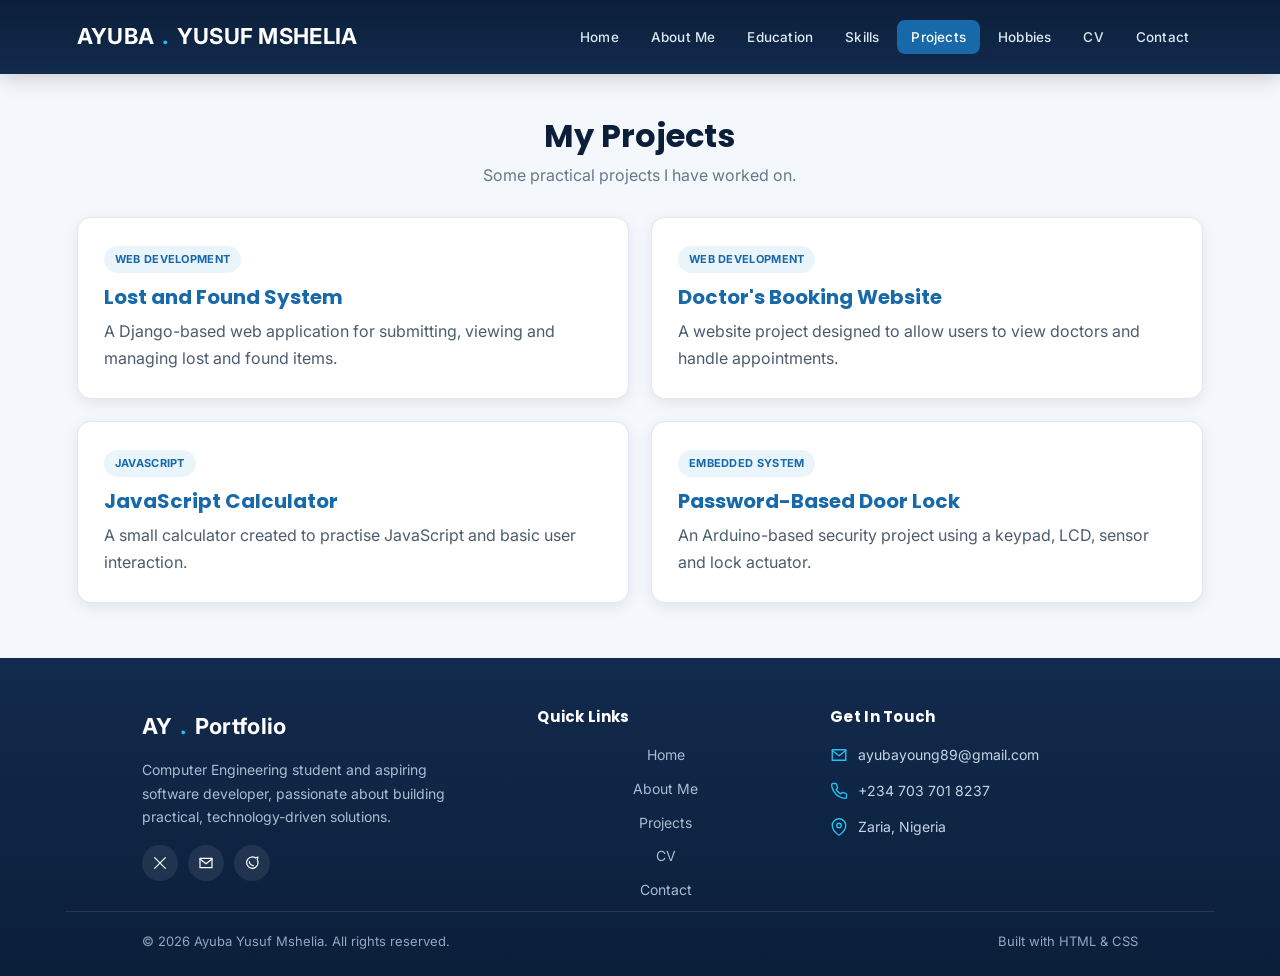
<file: projects.html>
<!DOCTYPE html>
<html lang="en">
<head>
    <meta charset="UTF-8">
    <meta name="viewport" content="width=device-width, initial-scale=1.0">
    <meta name="description" content="Personal portfolio of Ayuba Yusuf Mshelia, future Computer Engineer.">
    <title>Projects | Ayuba Yusuf Mshelia</title>

    <link rel="preconnect" href="https://fonts.googleapis.com">
    <link rel="preconnect" href="https://fonts.gstatic.com" crossorigin>
    <link href="https://fonts.googleapis.com/css2?family=Inter:wght@400;500;600;700&family=Poppins:wght@600;700&display=swap" rel="stylesheet">

    <link rel="stylesheet" href="assets/css/style.css">

    <script type="application/ld+json">
    {
        "@context": "https://schema.org",
        "@type": "Person",
        "name": "Ayuba Yusuf Mshelia",
        "jobTitle": "Future Computer Engineer"
    }
    </script>
</head>
<body>

    <a class="skip-link" href="#main-content">Skip to content</a>

    <!-- Navigation Bar -->
    <header>
        <nav>
             <div class="logo">AYUBA<span>.</span> YUSUF MSHELIA</div>

            <button class="nav-toggle" aria-label="Toggle navigation menu" aria-expanded="false" aria-controls="primary-navigation">
                <span class="bar"></span>
                <span class="bar"></span>
                <span class="bar"></span>
            </button>

            <ul class="nav-links" id="primary-navigation">
                    <li><a href="index.html">Home</a></li>
                    <li><a href="about.html">About Me</a></li>
                    <li><a href="education.html">Education</a></li>
                    <li><a href="skills.html">Skills</a></li>
                    <li><a href="projects.html" class="active" aria-current="page">Projects</a></li>
                    <li><a href="hobbies.html">Hobbies</a></li>
                    <li><a href="cv.html">CV</a></li>
                    <li><a href="contact.html">Contact</a></li>
            </ul>
        </nav>
    </header>

    <main id="main-content">

        <section class="title">
            <h1>My Projects</h1>
            <p>Some practical projects I have worked on.</p>
        </section>

        <section class="projects">

            <article class="project">
                <span class="tag">WEB DEVELOPMENT</span>
                <h2>Lost and Found System</h2>
                <p>A Django-based web application for submitting, viewing and managing lost and
                   found items.</p>
            </article>

            <article class="project">
                <span class="tag">WEB DEVELOPMENT</span>
                <h2>Doctor's Booking Website</h2>
                <p>A website project designed to allow users to view doctors and handle
                   appointments.</p>
            </article>

            <article class="project">
                <span class="tag">JAVASCRIPT</span>
                <h2>JavaScript Calculator</h2>
                <p>A small calculator created to practise JavaScript and basic user interaction.</p>
            </article>

            <article class="project">
                <span class="tag">EMBEDDED SYSTEM</span>
                <h2>Password-Based Door Lock</h2>
                <p>An Arduino-based security project using a keypad, LCD, sensor and lock
                   actuator.</p>
            </article>

        </section>

    </main>

    <!-- Footer -->
    <footer>
        <div class="footer-inner">

            <div class="footer-brand">
                <div class="logo">AY<span>.</span> Portfolio</div>
                <p>Computer Engineering student and aspiring software developer, passionate about
                   building practical, technology-driven solutions.</p>

                <div class="footer-social">
                    <a href="https://twitter.com/Max__eth" target="_blank" rel="noopener" aria-label="X (Twitter)">
                        <svg viewBox="0 0 24 24" fill="none" stroke-width="1.8" stroke-linecap="round" stroke-linejoin="round"><path d="M4 4l16 16M20 4L4 20"/></svg>
                    </a>
                    <a href="mailto:ayubayoung89@gmail.com" aria-label="Email">
                        <svg viewBox="0 0 24 24" fill="none" stroke-width="1.8" stroke-linecap="round" stroke-linejoin="round"><path d="M3 5h18v14H3z"/><path d="M3 6l9 7 9-7"/></svg>
                    </a>
                    <a href="https://wa.me/2347037018237" target="_blank" rel="noopener" aria-label="WhatsApp">
                        <svg viewBox="0 0 24 24" fill="none" stroke-width="1.8" stroke-linecap="round" stroke-linejoin="round"><path d="M21 11.5a8.5 8.5 0 1 1-3.8-7.1L21 3l-1.2 3.9a8.46 8.46 0 0 1 1.2 4.6z"/><path d="M8 10c0 3 3 6 6 6"/></svg>
                    </a>
                </div>
            </div>

            <div class="footer-col">
                <h3>Quick Links</h3>
                <nav class="footer-links" aria-label="Footer">
                    <a href="index.html">Home</a>
                    <a href="about.html">About Me</a>
                    <a href="projects.html">Projects</a>
                    <a href="cv.html">CV</a>
                    <a href="contact.html">Contact</a>
                </nav>
            </div>

            <div class="footer-col">
                <h3>Get In Touch</h3>
                <ul class="footer-contact">
                    <li>
                        <svg viewBox="0 0 24 24" fill="none" stroke-width="1.8" stroke-linecap="round" stroke-linejoin="round"><path d="M3 5h18v14H3z"/><path d="M3 6l9 7 9-7"/></svg>
                        <a href="mailto:ayubayoung89@gmail.com">ayubayoung89@gmail.com</a>
                    </li>
                    <li>
                        <svg viewBox="0 0 24 24" fill="none" stroke-width="1.8" stroke-linecap="round" stroke-linejoin="round"><path d="M22 16.92v3a2 2 0 0 1-2.18 2 19.79 19.79 0 0 1-8.63-3.07 19.5 19.5 0 0 1-6-6 19.79 19.79 0 0 1-3.07-8.67A2 2 0 0 1 4.11 2h3a2 2 0 0 1 2 1.72c.13.96.36 1.9.7 2.81a2 2 0 0 1-.45 2.11L8.09 9.91a16 16 0 0 0 6 6l1.27-1.27a2 2 0 0 1 2.11-.45c.91.34 1.85.57 2.81.7A2 2 0 0 1 22 16.92z"/></svg>
                        <a href="tel:+2347037018237">+234 703 701 8237</a>
                    </li>
                    <li>
                        <svg viewBox="0 0 24 24" fill="none" stroke-width="1.8" stroke-linecap="round" stroke-linejoin="round"><path d="M21 10c0 7-9 13-9 13s-9-6-9-13a9 9 0 0 1 18 0z"/><circle cx="12" cy="10" r="3"/></svg>
                        <span>Zaria, Nigeria</span>
                    </li>
                </ul>
            </div>

        </div>

        <div class="footer-bottom">
            <p>&copy; 2026 Ayuba Yusuf Mshelia. All rights reserved.</p>
            <p>Built with HTML &amp; CSS</p>
        </div>
    </footer>

    <script src="assets/js/main.js"></script>
</body>
</html>
</file>
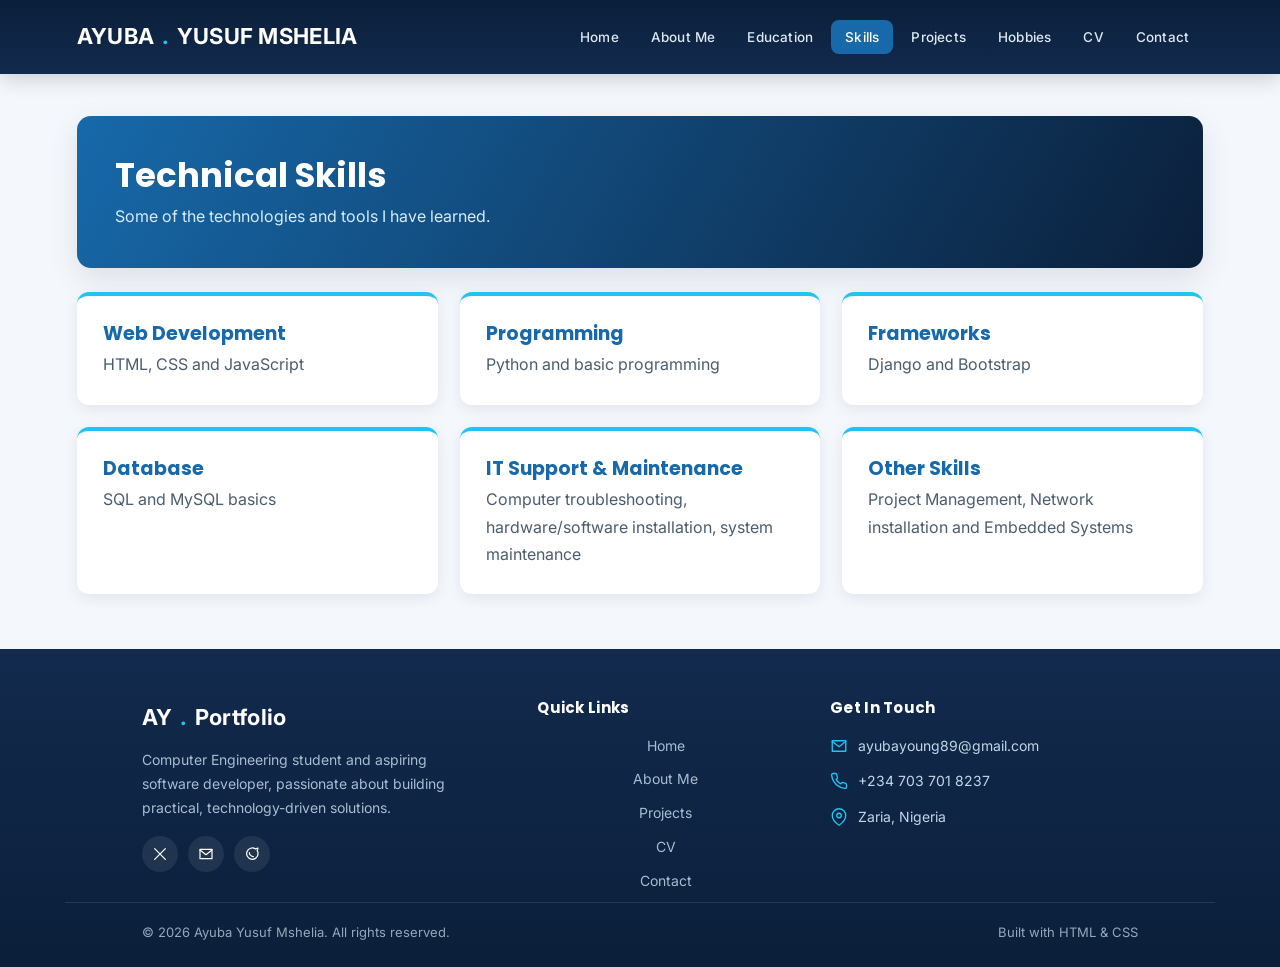
<file: skills.html>
<!DOCTYPE html>
<html lang="en">
<head>
    <meta charset="UTF-8">
    <meta name="viewport" content="width=device-width, initial-scale=1.0">
    <meta name="description" content="Personal portfolio of Ayuba Yusuf Mshelia, future Computer Engineer.">
    <title>Technical Skills | Ayuba Yusuf Mshelia</title>

    <link rel="preconnect" href="https://fonts.googleapis.com">
    <link rel="preconnect" href="https://fonts.gstatic.com" crossorigin>
    <link href="https://fonts.googleapis.com/css2?family=Inter:wght@400;500;600;700&family=Poppins:wght@600;700&display=swap" rel="stylesheet">

    <link rel="stylesheet" href="assets/css/style.css">

    <script type="application/ld+json">
    {
        "@context": "https://schema.org",
        "@type": "Person",
        "name": "Ayuba Yusuf Mshelia",
        "jobTitle": "Future Computer Engineer"
    }
    </script>
</head>
<body>

    <a class="skip-link" href="#main-content">Skip to content</a>

    <!-- Navigation Bar -->
    <header>
        <nav>
             <div class="logo">AYUBA<span>.</span> YUSUF MSHELIA</div>

            <button class="nav-toggle" aria-label="Toggle navigation menu" aria-expanded="false" aria-controls="primary-navigation">
                <span class="bar"></span>
                <span class="bar"></span>
                <span class="bar"></span>
            </button>

            <ul class="nav-links" id="primary-navigation">
                    <li><a href="index.html">Home</a></li>
                    <li><a href="about.html">About Me</a></li>
                    <li><a href="education.html">Education</a></li>
                    <li><a href="skills.html" class="active" aria-current="page">Skills</a></li>
                    <li><a href="projects.html">Projects</a></li>
                    <li><a href="hobbies.html">Hobbies</a></li>
                    <li><a href="cv.html">CV</a></li>
                    <li><a href="contact.html">Contact</a></li>
            </ul>
        </nav>
    </header>

    <main id="main-content">

        <section class="page-title">
            <h1>Technical Skills</h1>
            <p>Some of the technologies and tools I have learned.</p>
        </section>

        <section class="skills">

            <div class="skill">
                <h2>Web Development</h2>
                <p>HTML, CSS and JavaScript</p>
            </div>

            <div class="skill">
                <h2>Programming</h2>
                <p>Python and basic programming</p>
            </div>

            <div class="skill">
                <h2>Frameworks</h2>
                <p>Django and Bootstrap</p>
            </div>

            <div class="skill">
                <h2>Database</h2>
                <p>SQL and MySQL basics</p>
            </div>

            <div class="skill">
                <h2>IT Support &amp; Maintenance</h2>
                <p>Computer troubleshooting, hardware/software installation, system maintenance</p>
            </div>

            <div class="skill">
                <h2>Other Skills</h2>
                <p>Project Management, Network installation and Embedded Systems</p>
            </div>

        </section>

    </main>

    <!-- Footer -->
    <footer>
        <div class="footer-inner">

            <div class="footer-brand">
                <div class="logo">AY<span>.</span> Portfolio</div>
                <p>Computer Engineering student and aspiring software developer, passionate about
                   building practical, technology-driven solutions.</p>

                <div class="footer-social">
                    <a href="https://twitter.com/Max__eth" target="_blank" rel="noopener" aria-label="X (Twitter)">
                        <svg viewBox="0 0 24 24" fill="none" stroke-width="1.8" stroke-linecap="round" stroke-linejoin="round"><path d="M4 4l16 16M20 4L4 20"/></svg>
                    </a>
                    <a href="mailto:ayubayoung89@gmail.com" aria-label="Email">
                        <svg viewBox="0 0 24 24" fill="none" stroke-width="1.8" stroke-linecap="round" stroke-linejoin="round"><path d="M3 5h18v14H3z"/><path d="M3 6l9 7 9-7"/></svg>
                    </a>
                    <a href="https://wa.me/2347037018237" target="_blank" rel="noopener" aria-label="WhatsApp">
                        <svg viewBox="0 0 24 24" fill="none" stroke-width="1.8" stroke-linecap="round" stroke-linejoin="round"><path d="M21 11.5a8.5 8.5 0 1 1-3.8-7.1L21 3l-1.2 3.9a8.46 8.46 0 0 1 1.2 4.6z"/><path d="M8 10c0 3 3 6 6 6"/></svg>
                    </a>
                </div>
            </div>

            <div class="footer-col">
                <h3>Quick Links</h3>
                <nav class="footer-links" aria-label="Footer">
                    <a href="index.html">Home</a>
                    <a href="about.html">About Me</a>
                    <a href="projects.html">Projects</a>
                    <a href="cv.html">CV</a>
                    <a href="contact.html">Contact</a>
                </nav>
            </div>

            <div class="footer-col">
                <h3>Get In Touch</h3>
                <ul class="footer-contact">
                    <li>
                        <svg viewBox="0 0 24 24" fill="none" stroke-width="1.8" stroke-linecap="round" stroke-linejoin="round"><path d="M3 5h18v14H3z"/><path d="M3 6l9 7 9-7"/></svg>
                        <a href="mailto:ayubayoung89@gmail.com">ayubayoung89@gmail.com</a>
                    </li>
                    <li>
                        <svg viewBox="0 0 24 24" fill="none" stroke-width="1.8" stroke-linecap="round" stroke-linejoin="round"><path d="M22 16.92v3a2 2 0 0 1-2.18 2 19.79 19.79 0 0 1-8.63-3.07 19.5 19.5 0 0 1-6-6 19.79 19.79 0 0 1-3.07-8.67A2 2 0 0 1 4.11 2h3a2 2 0 0 1 2 1.72c.13.96.36 1.9.7 2.81a2 2 0 0 1-.45 2.11L8.09 9.91a16 16 0 0 0 6 6l1.27-1.27a2 2 0 0 1 2.11-.45c.91.34 1.85.57 2.81.7A2 2 0 0 1 22 16.92z"/></svg>
                        <a href="tel:+2347037018237">+234 703 701 8237</a>
                    </li>
                    <li>
                        <svg viewBox="0 0 24 24" fill="none" stroke-width="1.8" stroke-linecap="round" stroke-linejoin="round"><path d="M21 10c0 7-9 13-9 13s-9-6-9-13a9 9 0 0 1 18 0z"/><circle cx="12" cy="10" r="3"/></svg>
                        <span>Zaria, Nigeria</span>
                    </li>
                </ul>
            </div>

        </div>

        <div class="footer-bottom">
            <p>&copy; 2026 Ayuba Yusuf Mshelia. All rights reserved.</p>
            <p>Built with HTML &amp; CSS</p>
        </div>
    </footer>

    <script src="assets/js/main.js"></script>
</body>
</html>
</file>
<file: assets/css/style.css>
/* ==========================================================================
   Ayuba Yusuf Mshelia — Portfolio
   Compiled stylesheet (one file for the whole site)
   Palette kept identical to the original design:
   navy #0b1f3a | blue #1769aa | cyan #20c4f4 | bg #f4f7fb | text #243447
   ========================================================================== */

:root{
  --navy:#0b1f3a;
  --navy-soft:#122a4d;
  --blue:#1769aa;
  --cyan:#20c4f4;
  --bg:#f4f7fb;
  --text:#243447;
  --muted:#66788a;
  --muted-2:#4b5d6d;
  --border:#e1e8ef;
  --white:#ffffff;
  --radius-sm:8px;
  --radius:14px;
  --radius-lg:20px;
  --shadow-sm:0 4px 15px rgba(11,31,58,.08);
  --shadow:0 10px 30px rgba(11,31,58,.10);
  --shadow-lg:0 20px 45px rgba(11,31,58,.16);
  --ease:cubic-bezier(.4,0,.2,1);
  --header-h:74px;
}

/* ---------- Reset & base ---------- */
*,*::before,*::after{box-sizing:border-box;margin:0;padding:0}

html{scroll-behavior:smooth}

body{
  font-family:"Inter","Segoe UI",Arial,Helvetica,sans-serif;
  background:var(--bg);
  color:var(--text);
  line-height:1.7;
  -webkit-font-smoothing:antialiased;
  text-rendering:optimizeLegibility;
  overflow-x:hidden;
}

img{max-width:100%;display:block}

a{color:inherit}

h1,h2,h3{font-family:"Poppins","Inter",Arial,sans-serif;line-height:1.25}

ul{list-style:none}

::selection{background:var(--cyan);color:var(--navy)}

/* ---------- Skip link (accessibility) ---------- */
.skip-link{
  position:absolute;left:-999px;top:auto;
  background:var(--cyan);color:var(--navy);
  padding:10px 16px;border-radius:0 0 8px 0;font-weight:700;z-index:999;
}
.skip-link:focus{left:0;top:0}

/* ==========================================================================
   Header / Navigation
   ========================================================================== */
header{
  background:linear-gradient(180deg,var(--navy) 0%,var(--navy-soft) 100%);
  color:#fff;
  padding:0 6%;
  position:sticky;
  top:0;
  z-index:100;
  box-shadow:0 4px 20px rgba(0,0,0,.18);
  height:var(--header-h);
}

nav{
  max-width:1200px;
  margin:auto;
  height:var(--header-h);
  display:flex;
  justify-content:space-between;
  align-items:center;
  gap:20px;
  position:relative;
}

.logo{
  font-size:22px;
  font-weight:700;
  letter-spacing:.3px;
  display:flex;
  align-items:center;
  gap:8px;
  z-index:2;
}
.logo span{color:var(--cyan)}

/* Nav links */
.nav-links{
  display:flex;
  list-style:none;
  gap:4px;
  flex-wrap:wrap;
  align-items:center;
}

.nav-links a{
  color:#dce8f2;
  text-decoration:none;
  padding:9px 14px;
  border-radius:8px;
  font-size:13.5px;
  font-weight:500;
  letter-spacing:.2px;
  transition:background .2s var(--ease),color .2s var(--ease);
  position:relative;
}

.nav-links a:hover,
.nav-links a:focus-visible{
  background:rgba(32,196,244,.14);
  color:#fff;
}

.nav-links a.active{
  color:#fff;
  background:var(--blue);
}

/* Hamburger toggle (mobile only) */
.nav-toggle{
  display:none;
  width:42px;
  height:42px;
  border:none;
  background:transparent;
  cursor:pointer;
  position:relative;
  z-index:2;
  border-radius:8px;
}
.nav-toggle:hover{background:rgba(255,255,255,.08)}

.nav-toggle .bar{
  display:block;
  width:24px;
  height:2px;
  margin:6px auto;
  background:#fff;
  border-radius:2px;
  transition:transform .25s var(--ease),opacity .2s var(--ease);
}

.nav-toggle[aria-expanded="true"] .bar:nth-child(1){transform:translateY(8px) rotate(45deg)}
.nav-toggle[aria-expanded="true"] .bar:nth-child(2){opacity:0}
.nav-toggle[aria-expanded="true"] .bar:nth-child(3){transform:translateY(-8px) rotate(-45deg)}

/* ==========================================================================
   Main / layout
   ========================================================================== */
main{
  width:88%;
  max-width:1150px;
  margin:42px auto;
  min-height:40vh;
  animation:fadeIn .5s var(--ease);
}

@keyframes fadeIn{
  from{opacity:0;transform:translateY(8px)}
  to{opacity:1;transform:translateY(0)}
}

.section{
  background:var(--white);
  border:1px solid var(--border);
  border-radius:var(--radius);
  padding:32px;
  margin-top:24px;
  box-shadow:var(--shadow-sm);
}
.section h2{color:var(--navy);margin-bottom:10px;font-size:24px}

/* ==========================================================================
   Hero (index page)
   ========================================================================== */
.hero{
  background:linear-gradient(135deg,var(--navy),var(--blue));
  color:#fff;
  border-radius:var(--radius-lg);
  padding:70px 55px;
  box-shadow:var(--shadow-lg);
  position:relative;
  overflow:hidden;
}
.hero::before{
  content:"";
  position:absolute;
  width:420px;height:420px;
  right:-140px;top:-160px;
  background:radial-gradient(circle,rgba(32,196,244,.28),transparent 70%);
  pointer-events:none;
}
.hero::after{
  content:"";
  position:absolute;
  width:280px;height:280px;
  left:-100px;bottom:-140px;
  background:radial-gradient(circle,rgba(32,196,244,.16),transparent 70%);
  pointer-events:none;
}
.hero-content{
  display:flex;
  align-items:center;
  justify-content:space-between;
  gap:50px;
  position:relative;
  z-index:1;
}
.hero-text{flex:1}
.badge{
  display:inline-block;
  background:rgba(32,196,244,.14);
  border:1px solid rgba(255,255,255,.28);
  color:#c9f5ff;
  border-radius:20px;
  padding:6px 14px;
  font-size:12px;
  font-weight:700;
  letter-spacing:.5px;
}
.hero h1{
  font-size:46px;
  line-height:1.18;
  margin:16px 0 8px;
  font-weight:700;
}
.hero h2{color:#bdefff;font-size:21px;font-weight:500}
.hero p{max-width:650px;margin-top:14px;color:#e7f5fb}

.btn{
  display:inline-block;
  margin-top:25px;
  background:#fff;
  color:var(--navy);
  text-decoration:none;
  padding:13px 24px;
  border-radius:var(--radius-sm);
  font-weight:700;
  box-shadow:0 8px 20px rgba(0,0,0,.18);
  transition:transform .2s var(--ease),box-shadow .2s var(--ease);
}
.btn:hover{transform:translateY(-3px);box-shadow:0 14px 28px rgba(0,0,0,.24)}

.hero-image{flex:0 0 290px}
.hero-image img{
  width:280px;height:280px;
  object-fit:cover;
  border-radius:50%;
  border:6px solid #fff;
  box-shadow:0 16px 34px rgba(0,0,0,.28);
}

/* ==========================================================================
   Generic page header (title bands)
   ========================================================================== */
.page,
.title,
.page-title{ }

.title,
.page-title{
  text-align:center;
  margin-bottom:28px;
}
.title h1,
.page-title h1{color:var(--navy);font-size:32px}
.title p,
.page-title p{color:var(--muted);margin-top:6px}

/* education / other pages use a colored band variant */
section.page-title{
  background:linear-gradient(120deg,var(--blue),var(--navy));
  color:#fff;
  padding:38px;
  border-radius:var(--radius);
  margin-bottom:24px;
  text-align:left;
  box-shadow:var(--shadow);
}
section.page-title h1{color:#fff;font-size:34px}
section.page-title p{color:#d6ecfb}

/* about.html / cv.html wrapper */
.page{
  background:#fff;
  border-radius:var(--radius-lg);
  padding:42px;
  box-shadow:var(--shadow);
}
.page .title{
  text-align:left;
  border-left:5px solid var(--cyan);
  padding-left:16px;
  margin-bottom:30px;
}
.page .title h1{font-size:32px}
.page .title p{color:var(--muted)}

/* ==========================================================================
   Cards (About Me grid)
   ========================================================================== */
.grid{
  display:grid;
  grid-template-columns:repeat(2,1fr);
  gap:6px 34px;
}
.card{
  padding:22px 0;
  border-bottom:1px solid var(--border);
}
.card:last-child{border-bottom:none}
.card h2{
  color:var(--blue);
  margin-bottom:8px;
  font-size:20px;
  display:flex;
  align-items:center;
  gap:8px;
}
.card h2::before{
  content:"";
  width:8px;height:8px;
  border-radius:50%;
  background:var(--cyan);
  display:inline-block;
}
.card p{color:var(--muted-2)}

/* ==========================================================================
   CV page
   ========================================================================== */
.cv{
  background:#fff;
  padding:44px;
  border-radius:var(--radius-lg);
  box-shadow:var(--shadow);
}
.cv-head{
  border-bottom:2px solid var(--cyan);
  padding-bottom:22px;
  margin-bottom:24px;
}
.cv-head h1{color:var(--navy);font-size:30px}
.cv-head p{color:var(--muted);margin-top:6px}
.cv h2{
  color:var(--blue);
  border-bottom:1px solid var(--border);
  padding-bottom:8px;
  margin:26px 0 12px;
  font-size:19px;
}
.cv ul{padding-left:22px;list-style:disc}
.cv ul li{margin-bottom:6px;color:var(--muted-2)}
.cv > p{color:var(--muted-2)}

/* ==========================================================================
   Education table
   ========================================================================== */
.table-box{
  background:#fff;
  padding:26px;
  border-radius:var(--radius);
  box-shadow:var(--shadow-sm);
  overflow-x:auto;
}
table{width:100%;border-collapse:collapse}
th,td{padding:15px;text-align:left;border-bottom:1px solid var(--border)}
th{background:#eaf5fb;color:var(--navy);font-weight:700}
tr:hover td{background:#fafdff}

/* ==========================================================================
   Skills page
   ========================================================================== */
.skills{
  display:grid;
  grid-template-columns:repeat(3,1fr);
  gap:22px;
}
.skill{
  background:#fff;
  border-top:4px solid var(--cyan);
  padding:26px;
  border-radius:12px;
  box-shadow:var(--shadow-sm);
  transition:transform .25s var(--ease),box-shadow .25s var(--ease);
}
.skill:hover{transform:translateY(-6px);box-shadow:var(--shadow)}
.skill h2{color:var(--blue);font-size:19px;margin-bottom:6px}
.skill p{color:var(--muted-2)}

/* ==========================================================================
   Projects page
   ========================================================================== */
.projects{
  display:grid;
  grid-template-columns:repeat(2,1fr);
  gap:22px;
}
.project{
  background:#fff;
  padding:26px;
  border-radius:var(--radius);
  box-shadow:var(--shadow-sm);
  border:1px solid var(--border);
  transition:transform .25s var(--ease),box-shadow .25s var(--ease);
}
.project:hover{transform:translateY(-6px);box-shadow:var(--shadow)}
.project h2{color:var(--blue);margin-bottom:8px;font-size:20px}
.project p{color:var(--muted-2)}
.tag{
  display:inline-block;
  background:#eaf5fb;
  color:var(--blue);
  padding:4px 11px;
  border-radius:15px;
  font-size:11px;
  font-weight:700;
  letter-spacing:.3px;
  margin-bottom:12px;
}

/* ==========================================================================
   Hobbies page
   ========================================================================== */
.hobbies{
  display:grid;
  grid-template-columns:repeat(2,1fr);
  gap:22px;
}
.hobby{
  background:#fff;
  padding:32px;
  border-radius:var(--radius);
  text-align:center;
  box-shadow:var(--shadow-sm);
  transition:transform .25s var(--ease),box-shadow .25s var(--ease);
}
.hobby:hover{transform:translateY(-6px);box-shadow:var(--shadow)}
.circle{
  margin:0 auto 16px;
  width:56px;height:56px;
  border-radius:50%;
  background:linear-gradient(135deg,#eaf5fb,#dcf1fb);
  color:var(--blue);
  display:flex;
  align-items:center;
  justify-content:center;
  font-weight:700;
}
.hobby h2{color:var(--blue);margin-bottom:6px}
.hobby p{color:var(--muted-2)}

/* ==========================================================================
   Contact page
   ========================================================================== */
.contact-grid{
  display:grid;
  grid-template-columns:1fr 1.4fr;
  gap:26px;
}
.contact-info,
.contact-form{
  background:#fff;
  padding:34px;
  border-radius:var(--radius);
  box-shadow:var(--shadow-sm);
}
.contact-info h1,
.contact-form h1{color:var(--navy);margin-bottom:16px;font-size:27px}
.info{padding:14px 0;border-bottom:1px solid var(--border)}
.info strong{color:var(--blue);display:block;margin-bottom:2px;font-size:13px;letter-spacing:.3px;text-transform:uppercase}

form{display:grid;gap:12px}
label{font-weight:700;font-size:13.5px;color:var(--navy)}
input,textarea{
  padding:12px 14px;
  border:1px solid #cbd8e5;
  border-radius:var(--radius-sm);
  font:inherit;
  background:#fbfdff;
  transition:border-color .2s var(--ease),box-shadow .2s var(--ease);
}
input:focus,textarea:focus{
  outline:none;
  border-color:var(--cyan);
  box-shadow:0 0 0 3px rgba(32,196,244,.18);
}
textarea{min-height:140px;resize:vertical}
button[type="submit"]{
  background:linear-gradient(135deg,var(--blue),var(--navy));
  color:#fff;
  border:0;
  padding:13px 22px;
  border-radius:var(--radius-sm);
  font-weight:700;
  width:max-content;
  cursor:pointer;
  transition:transform .2s var(--ease),box-shadow .2s var(--ease);
}
button[type="submit"]:hover{transform:translateY(-2px);box-shadow:0 10px 22px rgba(11,31,58,.25)}
.small{color:var(--muted);font-size:12px;margin-top:6px}

/* ==========================================================================
   Footer
   ========================================================================== */
footer{
  background:linear-gradient(180deg,var(--navy-soft),var(--navy));
  color:#dce8f2;
  margin-top:55px;
  padding:0;
}

.footer-inner{
  max-width:1150px;
  margin:auto;
  padding:50px 6% 30px;
  display:grid;
  grid-template-columns:1.4fr 1fr 1.2fr;
  gap:36px;
}

.footer-brand .logo{color:#fff;margin-bottom:12px}
.footer-brand p{color:#a9bdd1;font-size:14px;max-width:320px}

.footer-col h3{
  color:#fff;
  font-size:15px;
  margin-bottom:16px;
  letter-spacing:.3px;
}

.footer-links{display:flex;flex-direction:column;gap:10px}
.footer-links a{
  color:#a9bdd1;
  text-decoration:none;
  font-size:14px;
  transition:color .2s var(--ease),padding-left .2s var(--ease);
}
.footer-links a:hover{color:var(--cyan);padding-left:4px}

.footer-contact{display:flex;flex-direction:column;gap:12px}
.footer-contact li{display:flex;align-items:center;gap:10px;font-size:14px;color:#c3d5e6}
.footer-contact li a{color:#c3d5e6;text-decoration:none}
.footer-contact li a:hover{color:var(--cyan)}
.footer-contact svg{flex:0 0 18px;width:18px;height:18px;stroke:var(--cyan)}

.footer-social{display:flex;gap:10px;margin-top:16px}
.footer-social a{
  width:36px;height:36px;
  border-radius:50%;
  background:rgba(255,255,255,.08);
  display:flex;
  align-items:center;
  justify-content:center;
  transition:background .2s var(--ease),transform .2s var(--ease);
}
.footer-social a:hover{background:var(--cyan);transform:translateY(-3px)}
.footer-social svg{width:16px;height:16px;stroke:#fff}
.footer-social a:hover svg{stroke:var(--navy)}

.footer-bottom{
  border-top:1px solid rgba(255,255,255,.1);
  padding:18px 6% 24px;
  display:flex;
  flex-wrap:wrap;
  gap:8px 16px;
  align-items:center;
  justify-content:space-between;
  max-width:1150px;
  margin:auto;
  font-size:13px;
  color:#93a8bd;
}
.footer-bottom a{color:#93a8bd;text-decoration:none}
.footer-bottom a:hover{color:var(--cyan)}

/* ==========================================================================
   Responsive — tablet
   ========================================================================== */
@media (max-width:1024px){
  .grid{grid-template-columns:1fr}
  .footer-inner{grid-template-columns:1fr 1fr}
}

/* ==========================================================================
   Responsive — mobile navigation + layout
   ========================================================================== */
@media (max-width:800px){

  .nav-toggle{display:block}

  .nav-links{
    position:absolute;
    top:calc(var(--header-h) - 4px);
    left:0;
    right:0;
    background:var(--navy-soft);
    flex-direction:column;
    align-items:stretch;
    gap:2px;
    padding:10px 14px 18px;
    border-radius:0 0 var(--radius) var(--radius);
    box-shadow:0 18px 30px rgba(0,0,0,.28);
    max-height:0;
    overflow:hidden;
    opacity:0;
    transform:translateY(-8px);
    transition:max-height .32s var(--ease),opacity .22s var(--ease),transform .28s var(--ease);
  }

  .nav-links.open{
    max-height:520px;
    opacity:1;
    transform:translateY(0);
  }

  .nav-links a{
    padding:13px 12px;
    border-radius:8px;
    font-size:15px;
    border-bottom:1px solid rgba(255,255,255,.06);
  }
  .nav-links li:last-child a{border-bottom:none}

  main{width:92%;margin:28px auto}

  .hero{padding:42px 26px}
  .hero-content{flex-direction:column;text-align:center}
  .hero-image{order:-1}
  .hero-image img{width:210px;height:210px}
  .hero h1{font-size:32px}

  .page{padding:26px}
  .cv{padding:28px}

  .contact-grid{grid-template-columns:1fr}

  .skills{grid-template-columns:repeat(2,1fr)}
  .projects,
  .hobbies{grid-template-columns:1fr}

  .footer-inner{grid-template-columns:1fr;text-align:left;padding:40px 8% 24px}
  .footer-bottom{justify-content:center;text-align:center;padding:16px 8% 22px}
}

@media (max-width:560px){
  .skills{grid-template-columns:1fr}
  .title h1,.page-title h1{font-size:26px}
}
</file>
